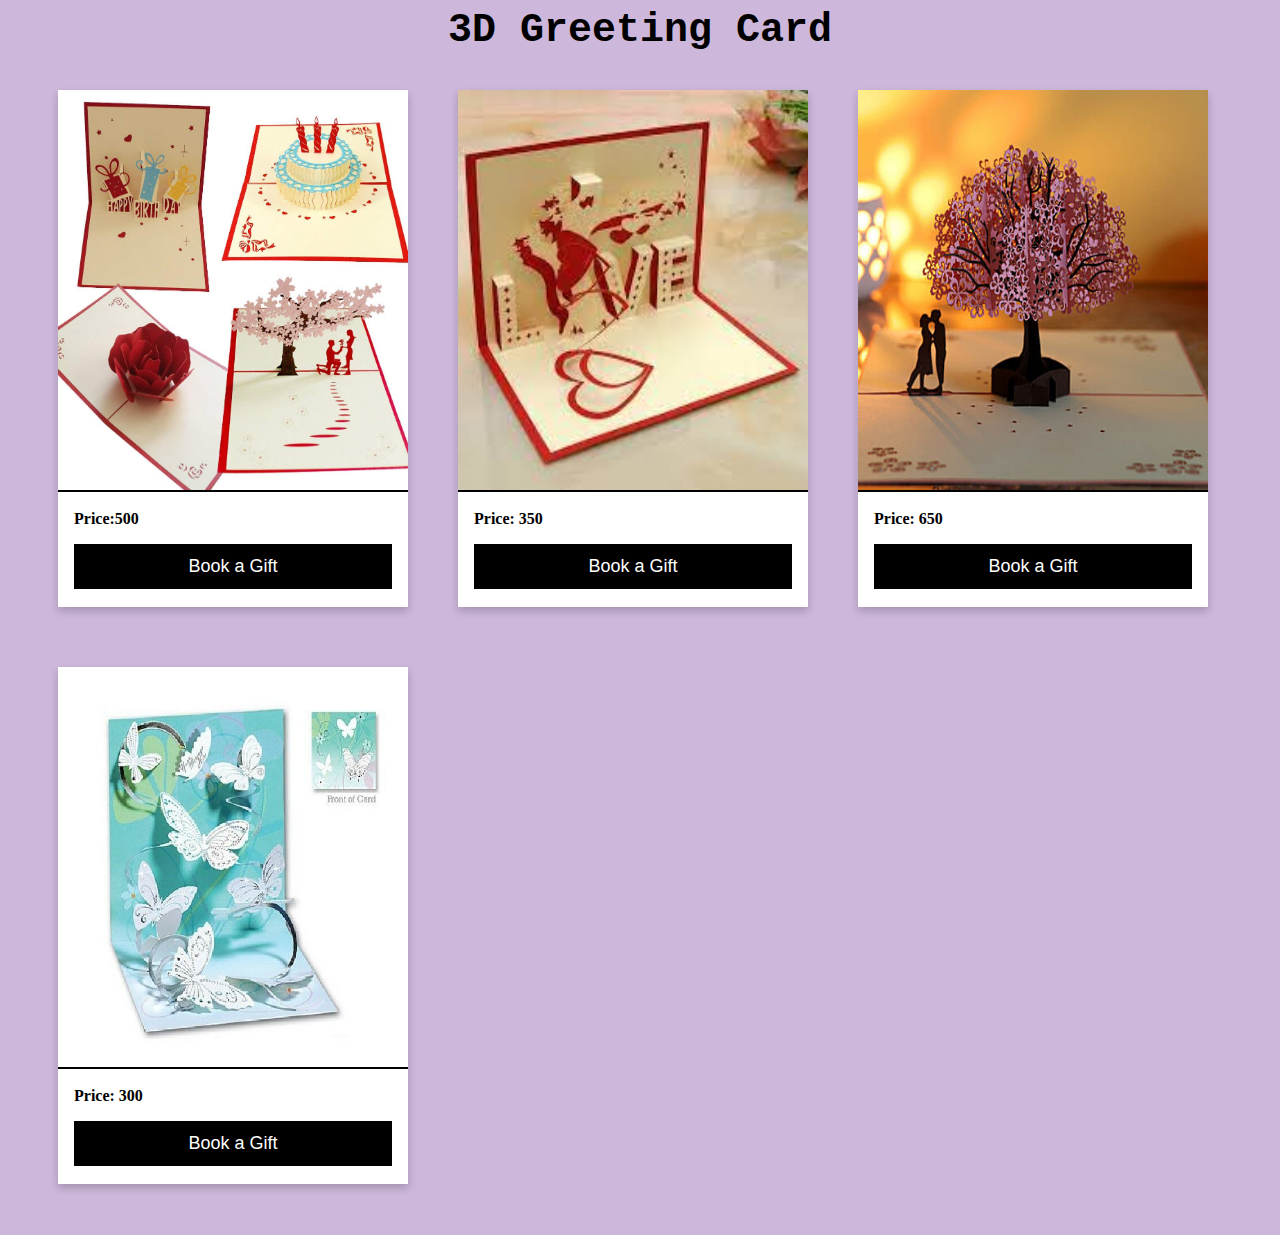
<file: 3d greeting.html>
<html>
<head>
<link href="assets/img/logo.png" rel="icon">
  <link href="assets/img/logo.png" rel="apple-touch-icon">
  <link href="assets/css/gift-item.css" rel="stylesheet">
</head>
<body>
<h1>3D Greeting Card</h1>
<div class="Size">
<div class="card">
  <img src="assets/img/3d pop-up Greeting/1.jpg" alt="Avatar" style="width:100%">
  <div class="container">
  <p class="price">Price:500</p>
  <p><button >Book a Gift</button></p>
  </div>
</div>
</div>
<div class="Size">
<div class="card">
  <img src="assets/img/3d pop-up Greeting/2.jpg" alt="Avatar" style="width:100%">
  <div class="container">
  <p class="price">Price: 350</p>
  <p><button >Book a Gift</button></p>
  </div>
</div>
</div>
<div class="Size">
<div class="card">
  <img src="assets/img/3d pop-up Greeting/3.jpg" alt="Avatar" style="width:100%">
  <div class="container">
  <p class="price">Price: 650</p>
  <p><button >Book a Gift</button></p>
  </div>
</div>
</div>
<div class="Size">
<div class="card">
  <img src="assets/img/3d pop-up Greeting/4.jpg" alt="Avatar" style="width:100%">
  <div class="container">
  <p class="price">Price: 300</p>
  <p><button >Book a Gift</button></p>
  </div>
</div>
</div>
</body>
</html>
</file>
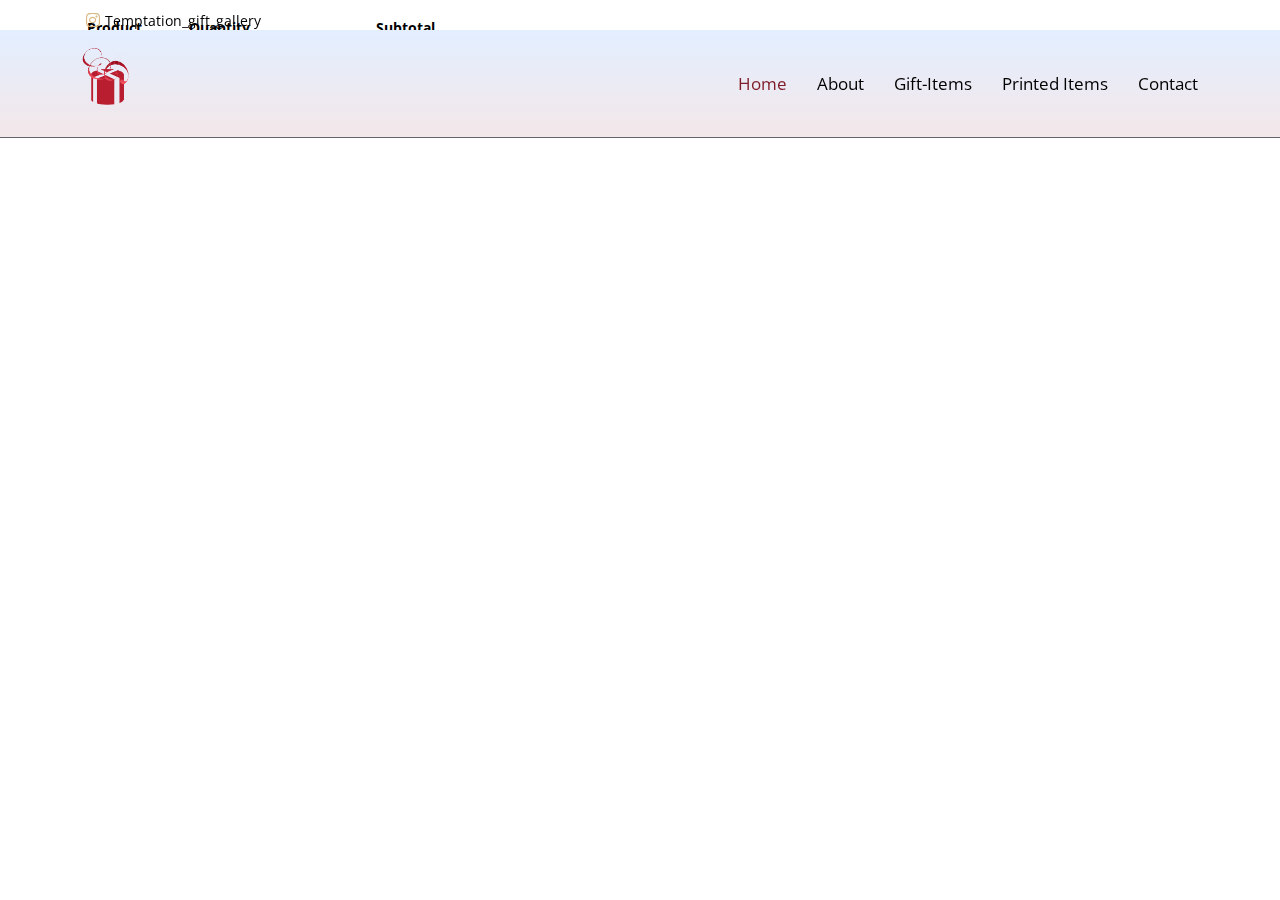
<file: cart.html>
<!DOCTYPE html>
<html lang="en">

<head>
  <meta charset="utf-8">
  <meta content="width=device-width, initial-scale=1.0" name="viewport">

  <title>Temptation Gift Gallery</title>
  <meta content="" name="description">
  <meta content="" name="keywords">

  <!-- Favicons -->
  <link href="assets/img/logo 2.png" rel="icon">
  <link href="assets/img/logo 2.png" rel="apple-touch-icon">

  <!-- Google Fonts -->
  <link href="https://fonts.googleapis.com/css?family=Open+Sans:300,300i,400,400i,600,600i,700,700i|Playfair+Display:ital,wght@0,400;0,500;0,600;0,700;1,400;1,500;1,600;1,700|Poppins:300,300i,400,400i,500,500i,600,600i,700,700i" rel="stylesheet">

  <!-- Vendor CSS Files -->
  <link href="assets/vendor/animate.css/animate.min.css" rel="stylesheet">
  <link href="assets/vendor/aos/aos.css" rel="stylesheet">
  <link href="assets/vendor/bootstrap/css/bootstrap.min.css" rel="stylesheet">
  <link href="assets/vendor/bootstrap-icons/bootstrap-icons.css" rel="stylesheet">
  <link href="assets/vendor/boxicons/css/boxicons.min.css" rel="stylesheet">
  <link href="assets/vendor/glightbox/css/glightbox.min.css" rel="stylesheet">
  <link href="assets/vendor/swiper/swiper-bundle.min.css" rel="stylesheet">

  <!-- Template Main CSS File -->
  <link href="assets/css/style.css" rel="stylesheet">
</head>

<body>

  <!-- ======= Top Bar ======= -->
  <div id="topbar" class="d-flex align-items-center fixed-top">
    <div class="container d-flex justify-content-center justify-content-md-between">

      <div class="contact-info d-flex align-items-center">
        <i class="bi bi-instagram d-flex align-items-center"><span style="color:black;">Temptation_gift_gallery</span></i>
      </div>
    </div>
  </div>

  <!-- ======= Header ======= -->
  <header id="header" class="fixed-top d-flex align-items-cente">
    <div class="container-fluid container-xl d-flex align-items-center justify-content-lg-between">
       <a href="index.html" class="logo me-auto me-lg-0"><img src="assets/img/logo.png" alt="" class="img-fluid"></a>
      <nav id="navbar" class="navbar order-last order-lg-0">
        <ul>
          <li><a class="nav-link scrollto active" href="#hero">Home</a></li>
          <li><a class="nav-link scrollto" href="#about">About</a></li>
          <li><a class="nav-link scrollto" href="#menu">Gift-Items</a></li>
          <li><a class="nav-link scrollto" href="#specials">Printed Items</a></li>
          <li><a class="nav-link scrollto" href="#contact">Contact</a></li>
        
      </div>
  </header>


<main id="main">
<div class="small container">
	<table>
		<tr>
		<th>Product</th>
		<th>Quantity</th>
		<th>Subtotal</th>
		</tr>
		<tr>
		<th>Product Name</th>
		<th><input type="number" value="1"></th>
		<th>100</th>
		</tr>

	</table>
</div>
</main>
</body>
</html>
</file>
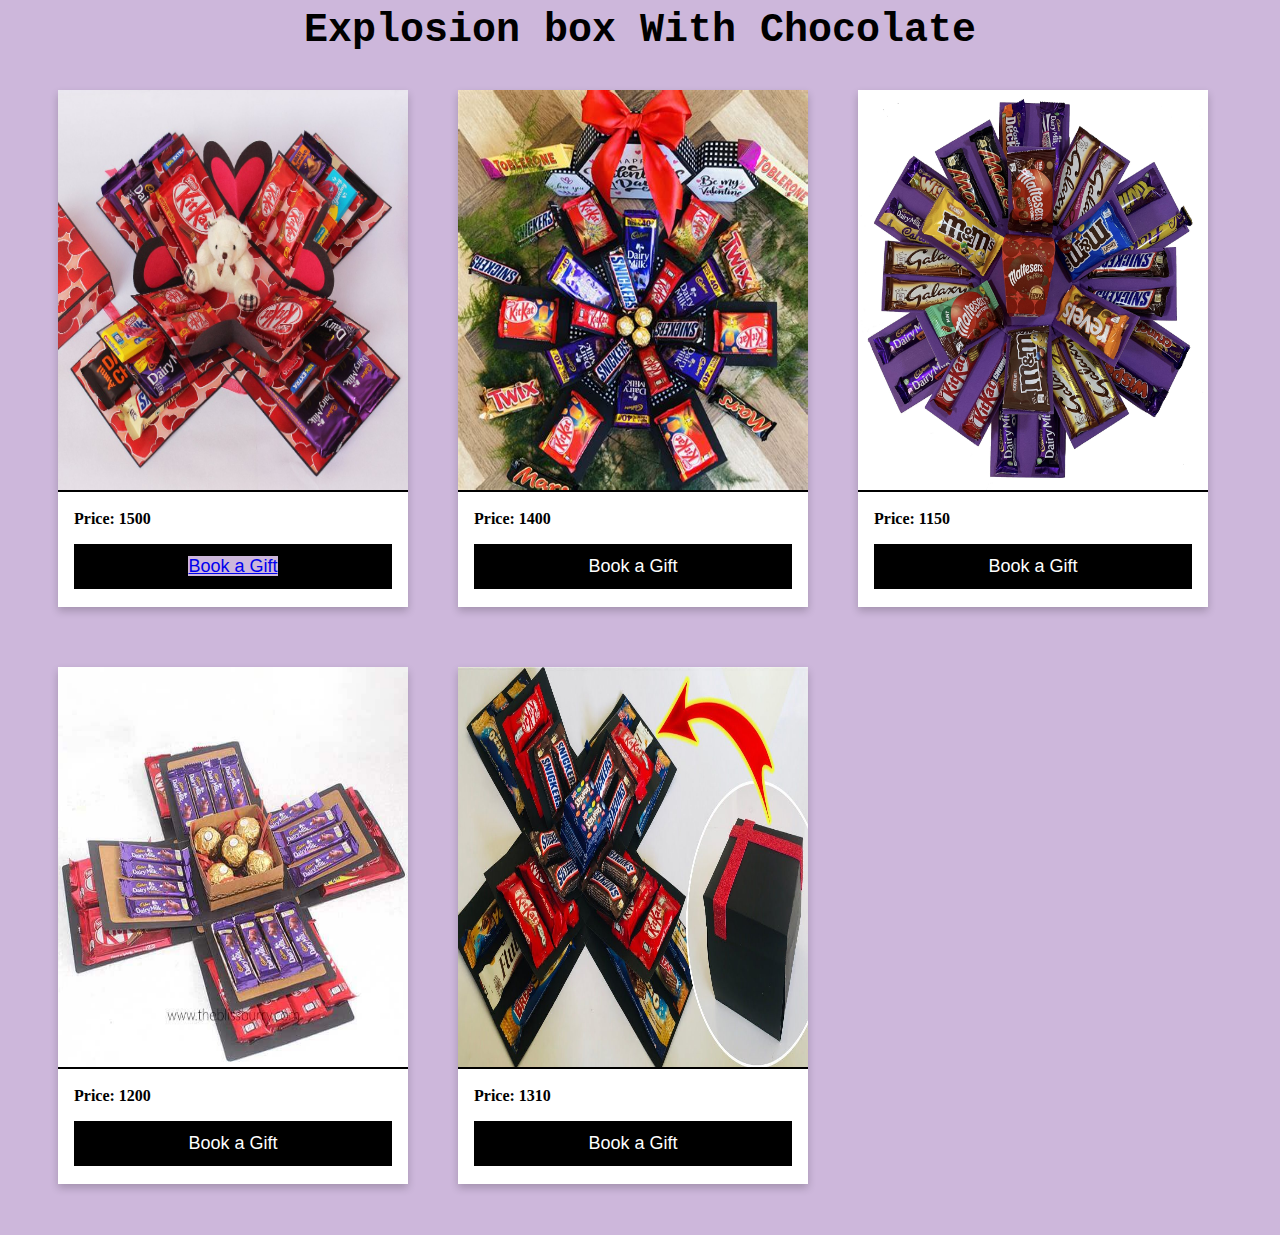
<file: Chocolate Explosion.html>
<html>
<head>
<link href="assets/img/logo.png" rel="icon">
  <link href="assets/img/logo.png" rel="apple-touch-icon">
  <link href="assets/css/gift-item.css" rel="stylesheet">
</head>
<body>
<h1>Explosion box With Chocolate</h1>
<div class="Size">
<div class="card">
  <img src="assets/img/Chocolate-explosion/1.jpg" alt="Avatar" style="width:100%">
  <div class="container">
  <p class="price">Price: 1500</p>
  <p><button ><a href="payment-portal.html">Book a Gift</button></p>
  </div>
</div>
</div>
<div class="Size">
<div class="card">
  <img src="assets/img/Chocolate-explosion/2.jpg" alt="Avatar" style="width:100%">
  <div class="container">
  <p class="price">Price: 1400</p>
  <p><button >Book a Gift</button></p>
  </div>
</div>
</div>
<div class="Size">
<div class="card">
  <img src="assets/img/Chocolate-explosion/4.jpg" alt="Avatar" style="width:100%">
  <div class="container">
  <p class="price">Price: 1150</p>
  <p><button >Book a Gift</button></p>
  </div>
</div>
</div>
<div class="Size">
<div class="card">
  <img src="assets/img/Chocolate-explosion/5.jpg" alt="Avatar" style="width:100%">
  <div class="container">
  <p class="price">Price: 1200</p>
  <p><button >Book a Gift</button></p>
  </div>
</div>
</div>
<div class="Size">
<div class="card">
  <img src="assets/img/Chocolate-explosion/6.jpg" alt="Avatar" style="width:100%">
  <div class="container">
  <p class="price">Price: 1310</p>
  <p><button >Book a Gift</button></p>
  </div>
</div>
</div>
</body>
</file>
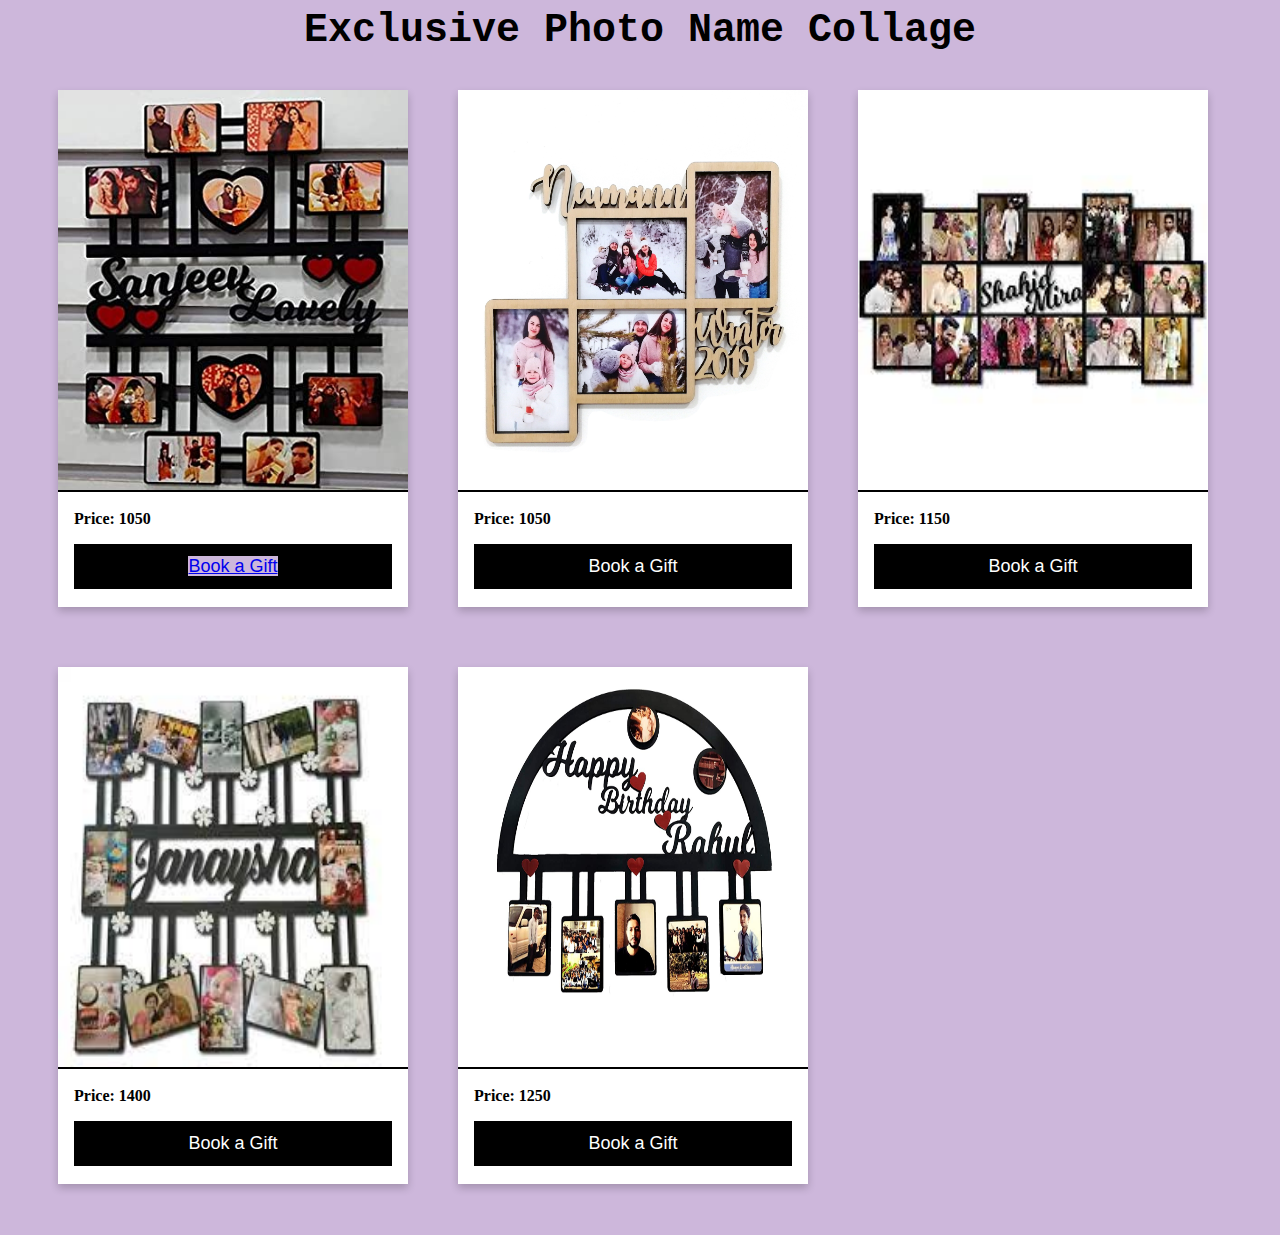
<file: Exclusive Photo.html>
<html>
<head>
<link href="assets/img/logo.png" rel="icon">
  <link href="assets/img/logo.png" rel="apple-touch-icon">
  <link href="assets/css/gift-item.css" rel="stylesheet">
</head>
<body>
<h1>Exclusive Photo Name Collage</h1>
<div class="Size">
<div class="card">
  <img src="assets/img/Exclusive name/1.jpg" alt="Avatar" style="width:100%">
  <div class="container">
  <p class="price">Price: 1050</p>
  <p><button><a href="payment-portal.html">Book a Gift</button></p>
  </div>
</div>
</div>
<div class="Size">
<div class="card">
  <img src="assets/img/Exclusive name/2.jpg" alt="Avatar" style="width:100%">
  <div class="container">
  <p class="price">Price: 1050</p>
  <p><button >Book a Gift</button></p>
  </div>
</div>
</div>
<div class="Size">
<div class="card">
  <img src="assets/img/Exclusive name/3.jpg" alt="Avatar" style="width:100%">
  <div class="container">
  <p class="price">Price: 1150</p>
  <p><button >Book a Gift</button></p>
  </div>
</div>
</div>
<div class="Size">
<div class="card">
  <img src="assets/img/Exclusive name/4.jpg" alt="Avatar" style="width:100%">
  <div class="container">
  <p class="price">Price: 1400</p>
  <p><button >Book a Gift</button></p>
  </div>
</div>
</div>
<div class="Size">
<div class="card">
  <img src="assets/img/Exclusive name/5.jpg" alt="Avatar" style="width:100%">
  <div class="container">
  <p class="price">Price: 1250</p>
  <p><button >Book a Gift</button></p>
  </div>
</div>
</div>
</body>
</html>
</file>
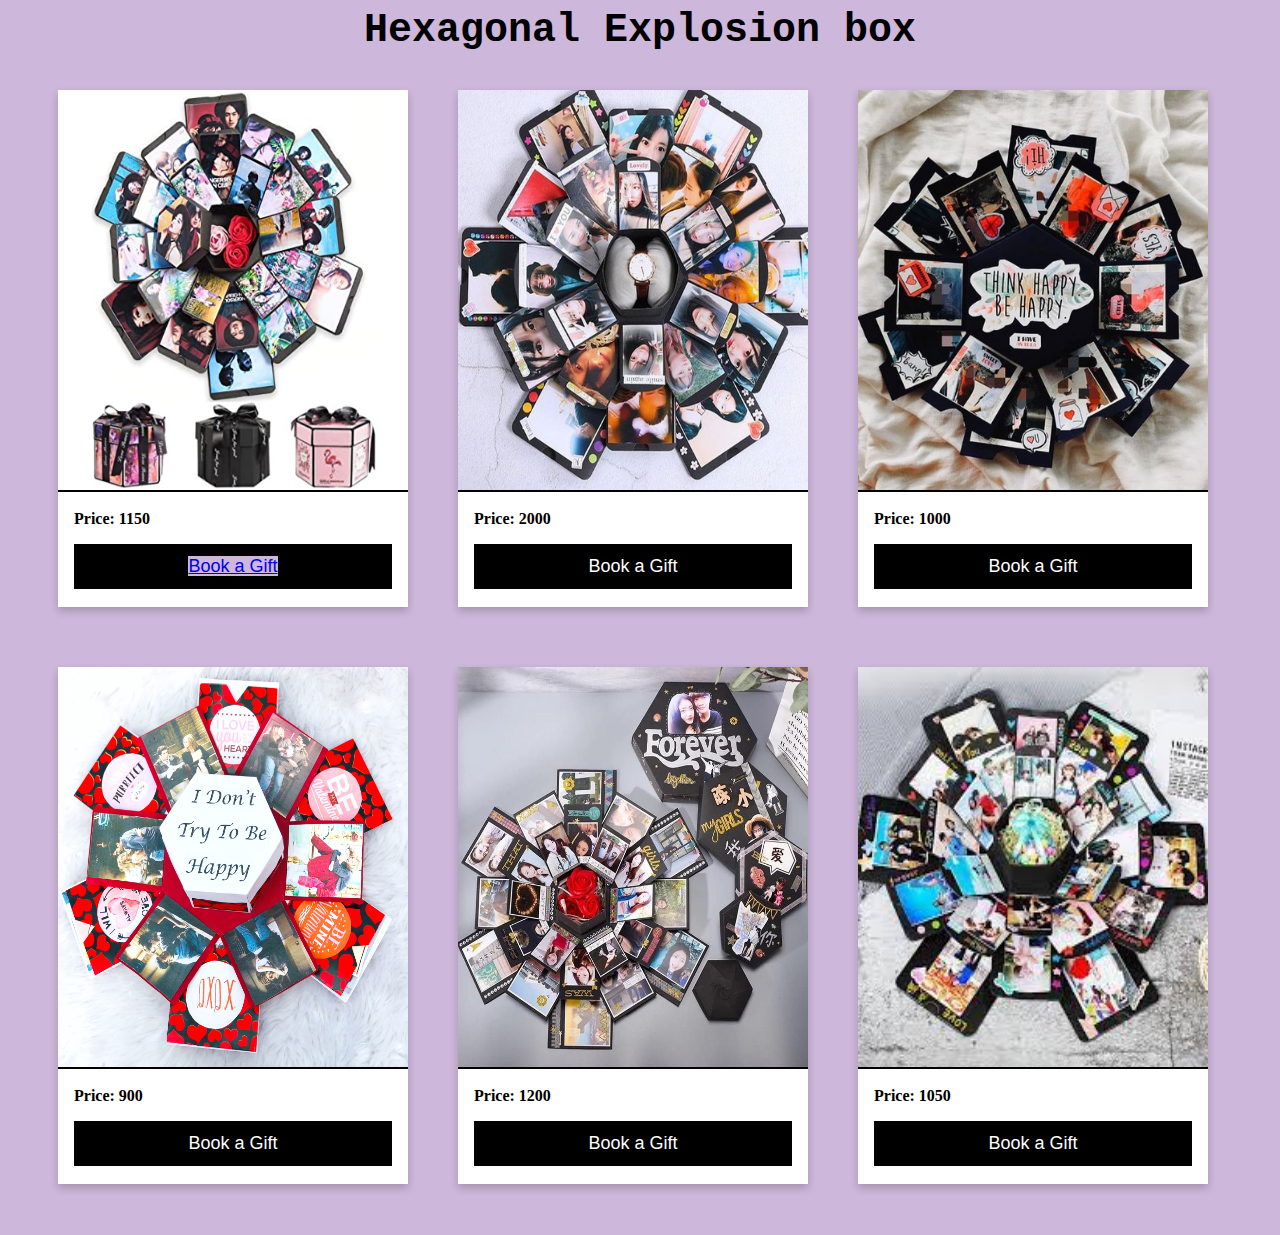
<file: hexagonal.html>
<html>
<head>
<link href="assets/img/logo.png" rel="icon">
  <link href="assets/img/logo.png" rel="apple-touch-icon">
  <link href="assets/css/gift-item.css" rel="stylesheet">
</head>
<body>
<h1>Hexagonal Explosion box</h1>
<div class="Size">
<div class="card">
  <img src="assets/img/Hexagonal/1.jpg" alt="Avatar" style="width:100%">
  <div class="container">
  <p class="price">Price: 1150</p>
  <p><button ><a href="payment-portal.html">Book a Gift</button></p>
  </div>
</div>
</div>
<div class="Size">
<div class="card">
  <img src="assets/img/Hexagonal/8.jpg" alt="Avatar" style="width:100%">
  <div class="container">
  <p class="price">Price: 2000</p>
  <p><button >Book a Gift</button></p>
  </div>
</div>
</div>
<div class="Size">
<div class="card">
  <img src="assets/img/Hexagonal/4.jpg" alt="Avatar" style="width:100%">
  <div class="container">
  <p class="price">Price: 1000</p>
  <p><button >Book a Gift</button></p>
  </div>
</div>
</div>
<div class="Size">
<div class="card">
  <img src="assets/img/Hexagonal/5.jpg" alt="Avatar" style="width:100%">
  <div class="container">
  <p class="price">Price: 900</p>
  <p><button >Book a Gift</button></p>
  </div>
</div>
</div>
<div class="Size">
<div class="card">
  <img src="assets/img/Hexagonal/6.jpg" alt="Avatar" style="width:100%">
  <div class="container">
  <p class="price">Price: 1200</p>
  <p><button >Book a Gift</button></p>
  </div>
</div>
</div>
<div class="Size">
<div class="card">
  <img src="assets/img/Hexagonal/7.jpg" alt="Avatar" style="width:100%">
  <div class="container">
  <p class="price">Price: 1050</p>
  <p><button >Book a Gift</button></p>
  </div>
</div>
</div>
</div>
</body>
</html>
</file>
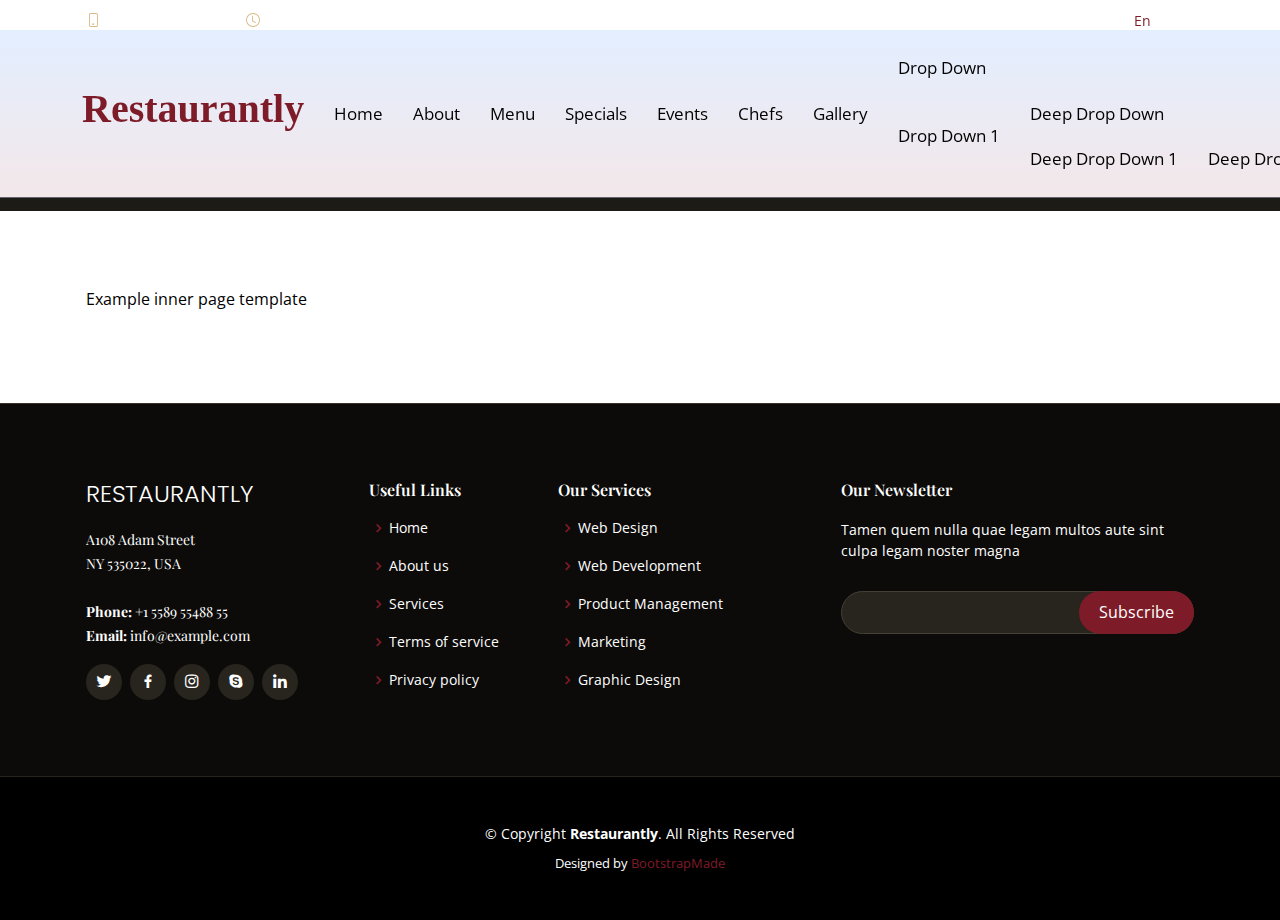
<file: inner-page.html>
<!DOCTYPE html>
<html lang="en">

<head>
  <meta charset="utf-8">
  <meta content="width=device-width, initial-scale=1.0" name="viewport">

  <title>Restaurantly Bootstrap Template - Inner Page</title>
  <meta content="" name="description">
  <meta content="" name="keywords">

  <!-- Favicons -->
  <link href="assets/img/favicon.png" rel="icon">
  <link href="assets/img/apple-touch-icon.png" rel="apple-touch-icon">

  <!-- Google Fonts -->
  <link href="https://fonts.googleapis.com/css?family=Open+Sans:300,300i,400,400i,600,600i,700,700i|Playfair+Display:ital,wght@0,400;0,500;0,600;0,700;1,400;1,500;1,600;1,700|Poppins:300,300i,400,400i,500,500i,600,600i,700,700i" rel="stylesheet">

  <!-- Vendor CSS Files -->
  <link href="assets/vendor/animate.css/animate.min.css" rel="stylesheet">
  <link href="assets/vendor/aos/aos.css" rel="stylesheet">
  <link href="assets/vendor/bootstrap/css/bootstrap.min.css" rel="stylesheet">
  <link href="assets/vendor/bootstrap-icons/bootstrap-icons.css" rel="stylesheet">
  <link href="assets/vendor/boxicons/css/boxicons.min.css" rel="stylesheet">
  <link href="assets/vendor/glightbox/css/glightbox.min.css" rel="stylesheet">
  <link href="assets/vendor/swiper/swiper-bundle.min.css" rel="stylesheet">

  <!-- Template Main CSS File -->
  <link href="assets/css/style.css" rel="stylesheet">

  <!-- =======================================================
  * Template Name: Restaurantly - v3.3.0
  * Template URL: https://bootstrapmade.com/restaurantly-restaurant-template/
  * Author: BootstrapMade.com
  * License: https://bootstrapmade.com/license/
  ======================================================== -->
</head>

<body>

  <!-- ======= Top Bar ======= -->
  <div id="topbar" class="d-flex align-items-center fixed-top">
    <div class="container d-flex justify-content-center justify-content-md-between">

      <div class="contact-info d-flex align-items-center">
        <i class="bi bi-phone d-flex align-items-center"><span>+1 5589 55488 55</span></i>
        <i class="bi bi-clock d-flex align-items-center ms-4"><span> Mon-Sat: 11AM - 23PM</span></i>
      </div>

      <div class="languages d-none d-md-flex align-items-center">
        <ul>
          <li>En</li>
          <li><a href="#">De</a></li>
        </ul>
      </div>
    </div>
  </div>

  <!-- ======= Header ======= -->
  <header id="header" class="fixed-top d-flex align-items-cente">
    <div class="container-fluid container-xl d-flex align-items-center justify-content-lg-between">

      <h1 class="logo me-auto me-lg-0"><a href="index.html">Restaurantly</a></h1>
      <!-- Uncomment below if you prefer to use an image logo -->
      <!-- <a href="index.html" class="logo me-auto me-lg-0"><img src="assets/img/logo.png" alt="" class="img-fluid"></a>-->

      <nav id="navbar" class="navbar order-last order-lg-0">
        <ul>
          <li><a class="nav-link scrollto " href="#hero">Home</a></li>
          <li><a class="nav-link scrollto" href="#about">About</a></li>
          <li><a class="nav-link scrollto" href="#menu">Menu</a></li>
          <li><a class="nav-link scrollto" href="#specials">Specials</a></li>
          <li><a class="nav-link scrollto" href="#events">Events</a></li>
          <li><a class="nav-link scrollto" href="#chefs">Chefs</a></li>
          <li><a class="nav-link scrollto" href="#gallery">Gallery</a></li>
          <li class="dropdown"><a href="#"><span>Drop Down</span> <i class="bi bi-chevron-down"></i></a>
            <ul>
              <li><a href="#">Drop Down 1</a></li>
              <li class="dropdown"><a href="#"><span>Deep Drop Down</span> <i class="bi bi-chevron-right"></i></a>
                <ul>
                  <li><a href="#">Deep Drop Down 1</a></li>
                  <li><a href="#">Deep Drop Down 2</a></li>
                  <li><a href="#">Deep Drop Down 3</a></li>
                  <li><a href="#">Deep Drop Down 4</a></li>
                  <li><a href="#">Deep Drop Down 5</a></li>
                </ul>
              </li>
              <li><a href="#">Drop Down 2</a></li>
              <li><a href="#">Drop Down 3</a></li>
              <li><a href="#">Drop Down 4</a></li>
            </ul>
          </li>
          <li><a class="nav-link scrollto" href="#contact">Contact</a></li>
        </ul>
        <i class="bi bi-list mobile-nav-toggle"></i>
      </nav><!-- .navbar -->
      <a href="#book-a-table" class="book-a-table-btn scrollto d-none d-lg-flex">Book a table</a>

    </div>
  </header><!-- End Header -->

  <main id="main">
    <section class="breadcrumbs">
      <div class="container">

        <div class="d-flex justify-content-between align-items-center">
          <h2>Inner Page</h2>
          <ol>
            <li><a href="index.html">Home</a></li>
            <li>Inner Page</li>
          </ol>
        </div>

      </div>
    </section>

    <section class="inner-page">
      <div class="container">
        <p>
          Example inner page template
        </p>
      </div>
    </section>

  </main><!-- End #main -->

  <!-- ======= Footer ======= -->
  <footer id="footer">
    <div class="footer-top">
      <div class="container">
        <div class="row">

          <div class="col-lg-3 col-md-6">
            <div class="footer-info">
              <h3>Restaurantly</h3>
              <p>
                A108 Adam Street <br>
                NY 535022, USA<br><br>
                <strong>Phone:</strong> +1 5589 55488 55<br>
                <strong>Email:</strong> info@example.com<br>
              </p>
              <div class="social-links mt-3">
                <a href="#" class="twitter"><i class="bx bxl-twitter"></i></a>
                <a href="#" class="facebook"><i class="bx bxl-facebook"></i></a>
                <a href="#" class="instagram"><i class="bx bxl-instagram"></i></a>
                <a href="#" class="google-plus"><i class="bx bxl-skype"></i></a>
                <a href="#" class="linkedin"><i class="bx bxl-linkedin"></i></a>
              </div>
            </div>
          </div>

          <div class="col-lg-2 col-md-6 footer-links">
            <h4>Useful Links</h4>
            <ul>
              <li><i class="bx bx-chevron-right"></i> <a href="#">Home</a></li>
              <li><i class="bx bx-chevron-right"></i> <a href="#">About us</a></li>
              <li><i class="bx bx-chevron-right"></i> <a href="#">Services</a></li>
              <li><i class="bx bx-chevron-right"></i> <a href="#">Terms of service</a></li>
              <li><i class="bx bx-chevron-right"></i> <a href="#">Privacy policy</a></li>
            </ul>
          </div>

          <div class="col-lg-3 col-md-6 footer-links">
            <h4>Our Services</h4>
            <ul>
              <li><i class="bx bx-chevron-right"></i> <a href="#">Web Design</a></li>
              <li><i class="bx bx-chevron-right"></i> <a href="#">Web Development</a></li>
              <li><i class="bx bx-chevron-right"></i> <a href="#">Product Management</a></li>
              <li><i class="bx bx-chevron-right"></i> <a href="#">Marketing</a></li>
              <li><i class="bx bx-chevron-right"></i> <a href="#">Graphic Design</a></li>
            </ul>
          </div>

          <div class="col-lg-4 col-md-6 footer-newsletter">
            <h4>Our Newsletter</h4>
            <p>Tamen quem nulla quae legam multos aute sint culpa legam noster magna</p>
            <form action="" method="post">
              <input type="email" name="email"><input type="submit" value="Subscribe">
            </form>

          </div>

        </div>
      </div>
    </div>

    <div class="container">
      <div class="copyright">
        &copy; Copyright <strong><span>Restaurantly</span></strong>. All Rights Reserved
      </div>
      <div class="credits">
        <!-- All the links in the footer should remain intact. -->
        <!-- You can delete the links only if you purchased the pro version. -->
        <!-- Licensing information: https://bootstrapmade.com/license/ -->
        <!-- Purchase the pro version with working PHP/AJAX contact form: https://bootstrapmade.com/restaurantly-restaurant-template/ -->
        Designed by <a href="https://bootstrapmade.com/">BootstrapMade</a>
      </div>
    </div>
  </footer><!-- End Footer -->

  <div id="preloader"></div>
  <a href="#" class="back-to-top d-flex align-items-center justify-content-center"><i class="bi bi-arrow-up-short"></i></a>

  <!-- Vendor JS Files -->
  <script src="assets/vendor/aos/aos.js"></script>
  <script src="assets/vendor/bootstrap/js/bootstrap.bundle.min.js"></script>
  <script src="assets/vendor/glightbox/js/glightbox.min.js"></script>
  <script src="assets/vendor/isotope-layout/isotope.pkgd.min.js"></script>
  <script src="assets/vendor/php-email-form/validate.js"></script>
  <script src="assets/vendor/swiper/swiper-bundle.min.js"></script>

  <!-- Template Main JS File -->
  <script src="assets/js/main.js"></script>

</body>

</html>
</file>
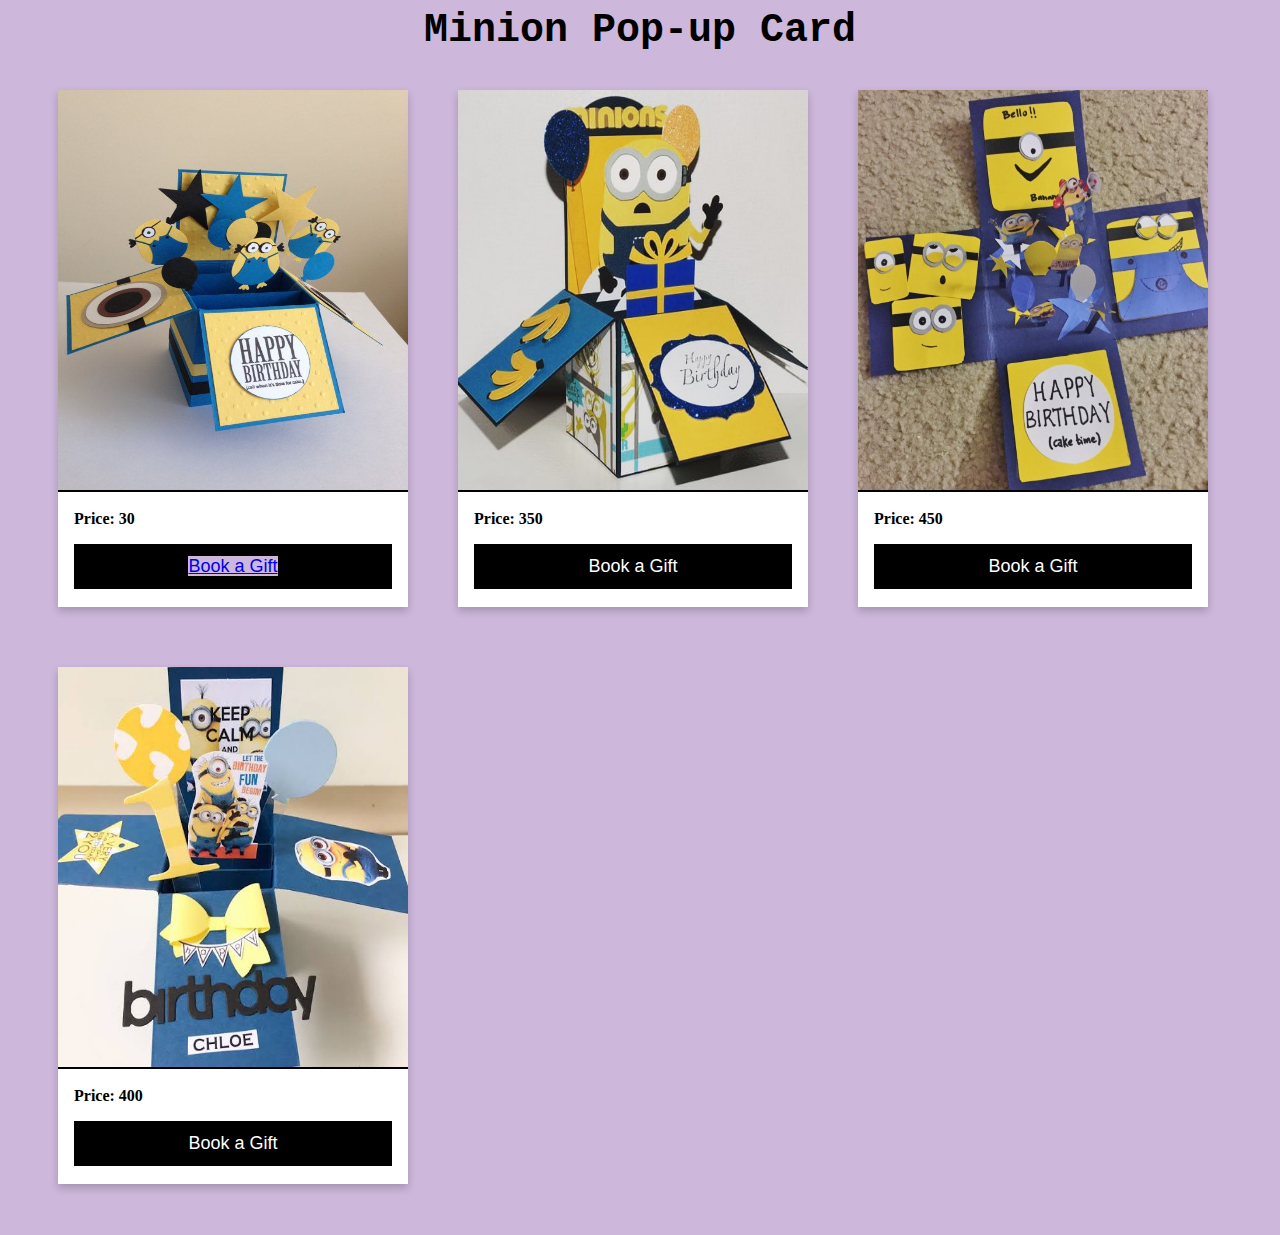
<file: Minion's Pop up.html>
<html>
<head>
<link href="assets/img/logo.png" rel="icon">
  <link href="assets/img/logo.png" rel="apple-touch-icon">
  <link href="assets/css/gift-item.css" rel="stylesheet">
</head>
<body>
<h1>Minion Pop-up Card</h1>
<div class="Size">
<div class="card">
  <img src="assets/img/minion/minion 1.jpeg" alt="Avatar" style="width:100%">
  <div class="container">
  <p class="price">Price: 30</p>
  <p><button ><a href="payment-portal.html">Book a Gift</button></p>
  </div>
</div>
</div>
<div class="Size">
<div class="card">
  <img src="assets/img/minion/minion 2.jpeg" alt="Avatar" style="width:100%">
  <div class="container">
  <p class="price">Price: 350</p>
  <p><button >Book a Gift</button></p>
  </div>
</div>
</div>
<div class="Size">
<div class="card">
  <img src="assets/img/minion/minion 3.jpeg" alt="Avatar" style="width:100%">
  <div class="container">
  <p class="price">Price: 450</p>
  <p><button >Book a Gift</button></p>
  </div>
</div>
</div>
<div class="Size">
<div class="card">
  <img src="assets/img/minion/minion 4.jpeg" alt="Avatar" style="width:100%">
  <div class="container">
  <p class="price">Price: 400</p>
  <p><button >Book a Gift</button></p>
  </div>
</div>
</div>
</body>
</html>
</file>
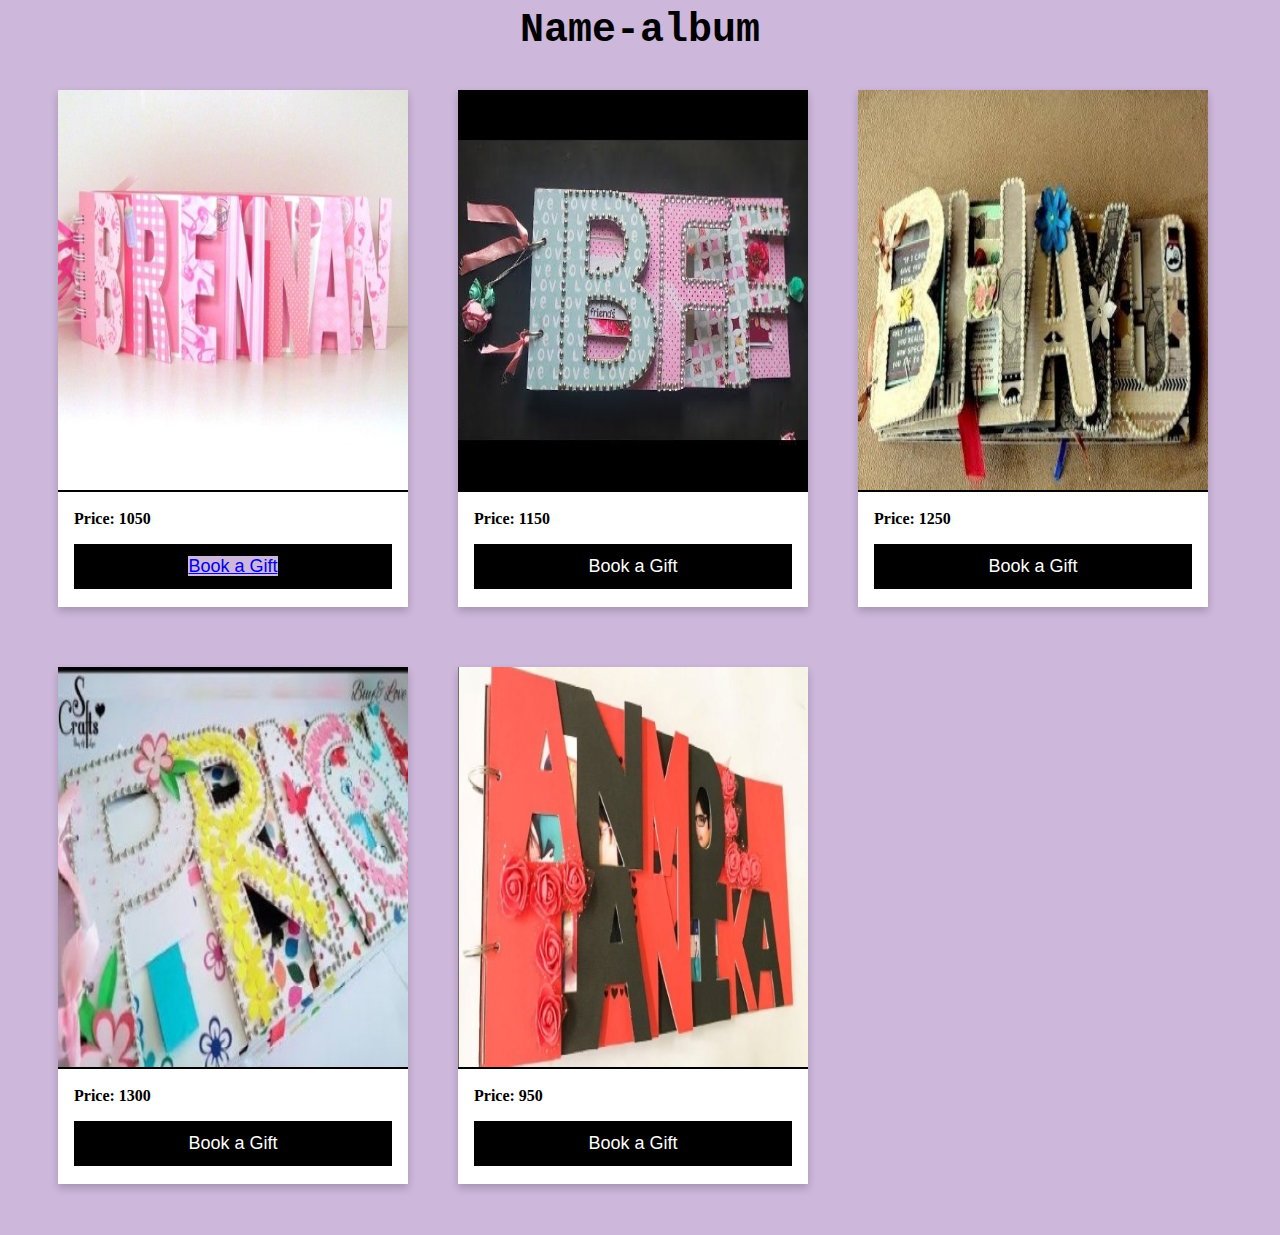
<file: Name-Album.html>
<html>
<head>
<link href="assets/img/logo.png" rel="icon">
  <link href="assets/img/logo.png" rel="apple-touch-icon">
  <link href="assets/css/gift-item.css" rel="stylesheet">
</head>
<body>
<h1>Name-album</h1>
<div class="Size">
<div class="card">
  <img src="assets/img/Name-album/1.jpg" alt="Avatar" style="width:100%">
  <div class="container">
  <p class="price">Price: 1050</p>
  <p><button><a href="payment-portal.html">Book a Gift</button></p>
  </div>
</div>
</div>
<div class="Size">
<div class="card">
  <img src="assets/img/Name-album/2.jpg" alt="Avatar" style="width:100%">
  <div class="container">
  <p class="price">Price: 1150</p>
  <p><button >Book a Gift</button></p>
  </div>
</div>
</div>
<div class="Size">
<div class="card">
  <img src="assets/img/Name-album/3.jpg" alt="Avatar" style="width:100%">
  <div class="container">
  <p class="price">Price: 1250</p>
  <p><button >Book a Gift</button></p>
  </div>
</div>
</div>
<div class="Size">
<div class="card">
  <img src="assets/img/Name-album/4.jpg" alt="Avatar" style="width:100%">
  <div class="container">
  <p class="price">Price: 1300</p>
  <p><button >Book a Gift</button></p>
  </div>
</div>
</div>
<div class="Size">
<div class="card">
  <img src="assets/img/Name-album/6.jpg" alt="Avatar" style="width:100%">
  <div class="container">
  <p class="price">Price: 950</p>
  <p><button >Book a Gift</button></p>
  </div>
</div>
</div>
</body>
</html>
</file>
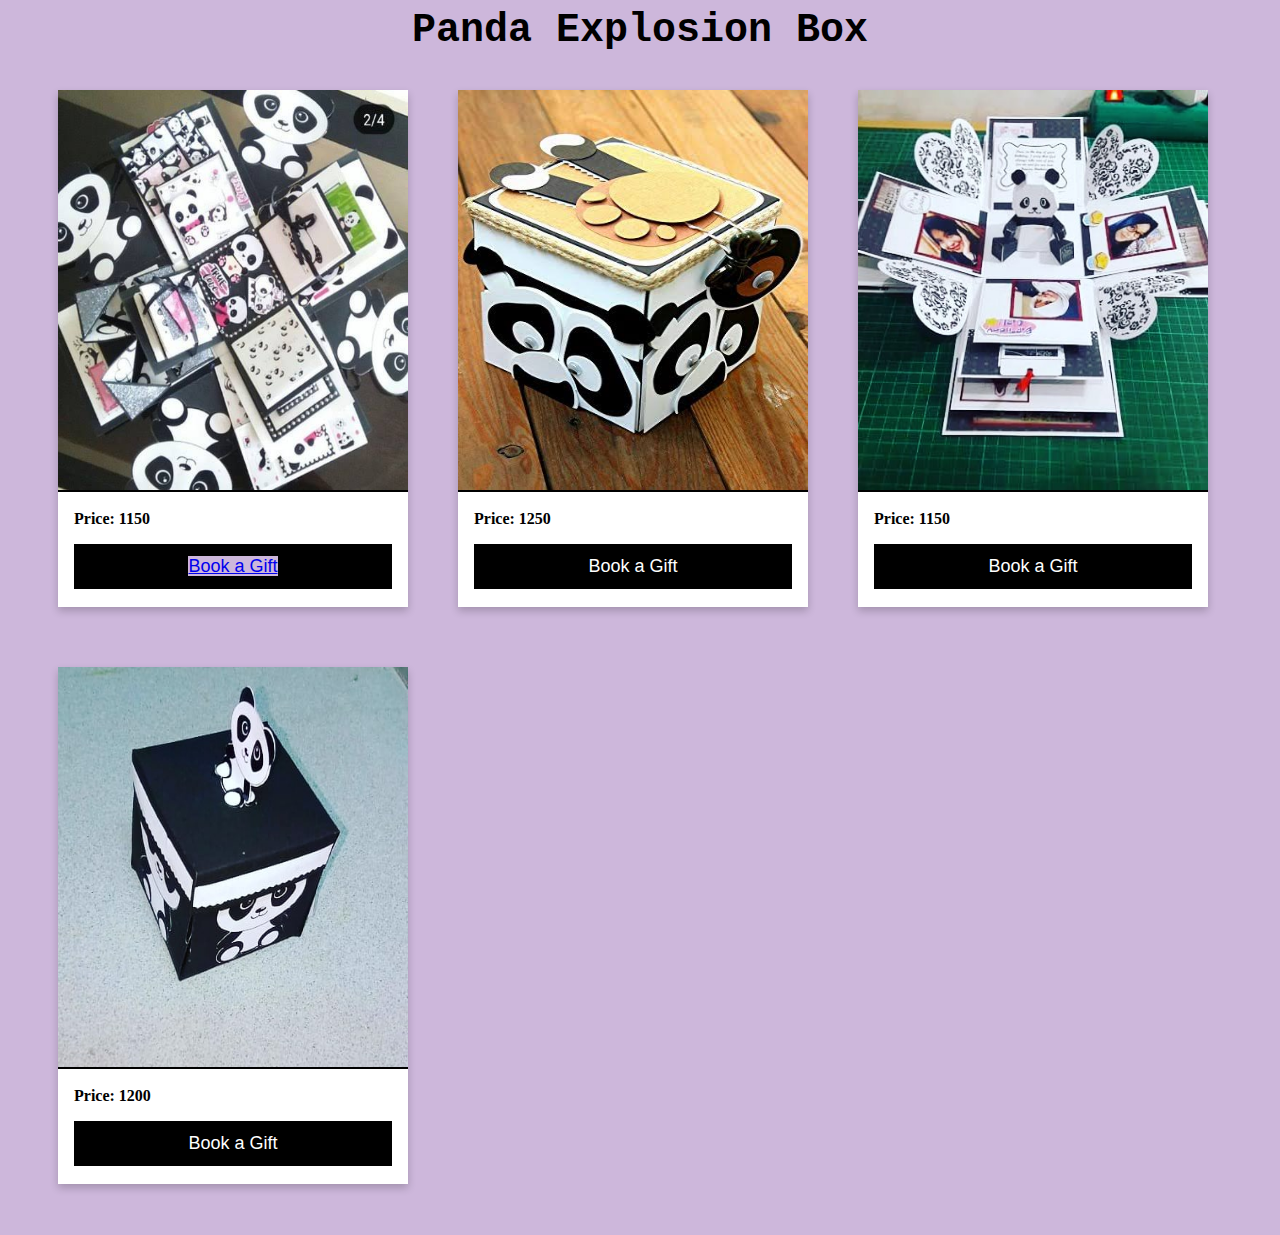
<file: Panda Explosion.html>
<html>
<head>
   <link href="assets/img/logo.png" rel="icon">
  <link href="assets/img/logo.png" rel="apple-touch-icon">

  <link href="assets/css/gift-item.css" rel="stylesheet">
</head>
<body>
<h1>Panda Explosion Box</h1>
<div class="Size">
<div class="card">
  <img src="assets/img/panda/panda 1.jpeg" alt="Avatar" style="width:100%">
  <div class="container">
  <p class="price">Price: 1150</p>
  <p><button ><a href="payment-portal.html">Book a Gift</button></p>
  </div>
</div>
</div>
<div class="Size">
<div class="card">
  <img src="assets/img/panda/panda 2.jpeg" alt="Avatar" style="width:100%">
  <div class="container">
  <p class="price">Price: 1250</p>
  <p><button >Book a Gift</button></p>
  </div>
</div>
</div>
<div class="Size">
<div class="card">
  <img src="assets/img/panda/panda 3.jpeg" alt="Avatar" style="width:100%">
  <div class="container">
  <p class="price">Price: 1150</p>
  <p><button>Book a Gift</button></p>
  </div>
</div>
</div>
<div class="Size">
<div class="card">
  <img src="assets/img/panda/panda 4.jpeg" alt="Avatar" style="width:100%">
  <div class="container">
  <p class="price">Price: 1200</p>
  <p><button >Book a Gift</button></p>
  </div>
</div>
</div>
</body>
</html>
</file>
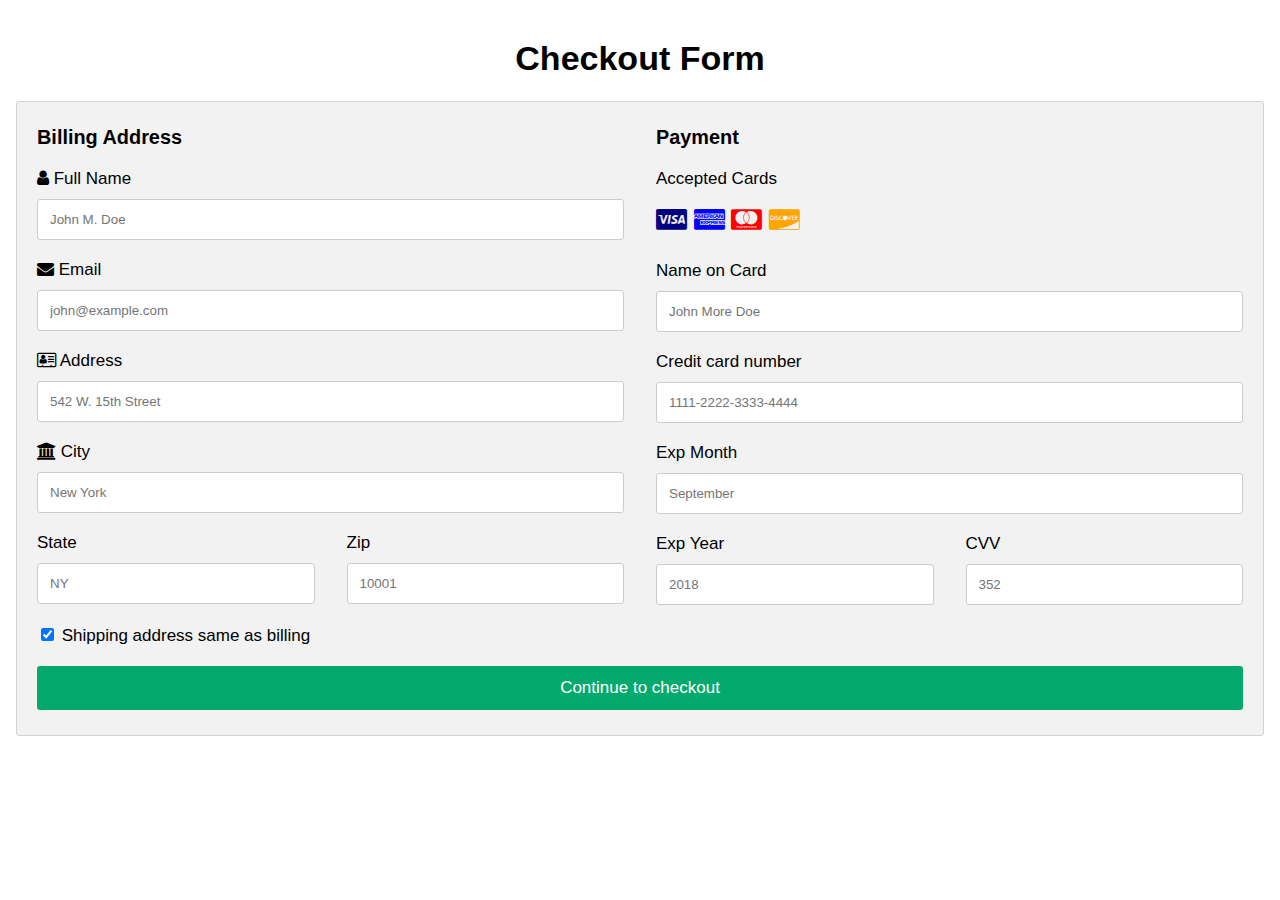
<file: payment-portal.html>
<!DOCTYPE html>
<html>
<head>
  <title>Temptation Gift Gallery</title>
  <meta content="" name="description">
  <meta content="" name="keywords">
  <link href="assets/img/logo.png" rel="icon">
  <link href="assets/img/logo.png" rel="apple-touch-icon">
<meta name="viewport" content="width=device-width, initial-scale=1">
<link rel="stylesheet" href="https://cdnjs.cloudflare.com/ajax/libs/font-awesome/4.7.0/css/font-awesome.min.css">
<style>
body {
  font-family: Arial;
  font-size: 17px;
  padding: 8px;
}

* {
  box-sizing: border-box;
}

.row {
  display: -ms-flexbox; /* IE10 */
  display: flex;
  -ms-flex-wrap: wrap; /* IE10 */
  flex-wrap: wrap;
  margin: 0 -16px;
}

.col-25 {
  -ms-flex: 25%; /* IE10 */
  flex: 25%;
}

.col-50 {
  -ms-flex: 50%; /* IE10 */
  flex: 50%;
}

.col-75 {
  -ms-flex: 75%; /* IE10 */
  flex: 75%;
}

.col-25,
.col-50,
.col-75 {
  padding: 0 16px;
}

.container {
  background-color: #f2f2f2;
  padding: 5px 20px 15px 20px;
  border: 1px solid lightgrey;
  border-radius: 3px;
}

input[type=text] {
  width: 100%;
  margin-bottom: 20px;
  padding: 12px;
  border: 1px solid #ccc;
  border-radius: 3px;
}

label {
  margin-bottom: 10px;
  display: block;
}

.icon-container {
  margin-bottom: 20px;
  padding: 7px 0;
  font-size: 24px;
}

.btn {
  background-color: #04AA6D;
  color: white;
  padding: 12px;
  margin: 10px 0;
  border: none;
  width: 100%;
  border-radius: 3px;
  cursor: pointer;
  font-size: 17px;
}

.btn:hover {
  background-color: #45a049;
}

a {
  color: #2196F3;
}

hr {
  border: 1px solid lightgrey;
}

span.price {
  float: right;
  color: grey;
}
@media (max-width: 800px) {
  .row {
    flex-direction: column-reverse;
  }
  .col-25 {
    margin-bottom: 20px;
  }
}
h1{

  text-align: center;
  font-family: sans-serif;
}
</style>
</head>
<body>

<h1>Checkout Form</h1>
<div class="row">
  <div class="col-75">
    <div class="container">
      <form action="/action_page.php">
      
        <div class="row">
          <div class="col-50">
            <h3>Billing Address</h3>
            <label for="fname"><i class="fa fa-user"></i> Full Name</label>
            <input type="text" id="fname" name="firstname" placeholder="John M. Doe">
            <label for="email"><i class="fa fa-envelope"></i> Email</label>
            <input type="text" id="email" name="email" placeholder="john@example.com">
            <label for="adr"><i class="fa fa-address-card-o"></i> Address</label>
            <input type="text" id="adr" name="address" placeholder="542 W. 15th Street">
            <label for="city"><i class="fa fa-institution"></i> City</label>
            <input type="text" id="city" name="city" placeholder="New York">

            <div class="row">
              <div class="col-50">
                <label for="state">State</label>
                <input type="text" id="state" name="state" placeholder="NY">
              </div>
              <div class="col-50">
                <label for="zip">Zip</label>
                <input type="text" id="zip" name="zip" placeholder="10001">
              </div>
            </div>
          </div>

          <div class="col-50">
            <h3>Payment</h3>
            <label for="fname">Accepted Cards</label>
            <div class="icon-container">
              <i class="fa fa-cc-visa" style="color:navy;"></i>
              <i class="fa fa-cc-amex" style="color:blue;"></i>
              <i class="fa fa-cc-mastercard" style="color:red;"></i>
              <i class="fa fa-cc-discover" style="color:orange;"></i>
            </div>
            <label for="cname">Name on Card</label>
            <input type="text" id="cname" name="cardname" placeholder="John More Doe">
            <label for="ccnum">Credit card number</label>
            <input type="text" id="ccnum" name="cardnumber" placeholder="1111-2222-3333-4444">
            <label for="expmonth">Exp Month</label>
            <input type="text" id="expmonth" name="expmonth" placeholder="September">
            <div class="row">
              <div class="col-50">
                <label for="expyear">Exp Year</label>
                <input type="text" id="expyear" name="expyear" placeholder="2018">
              </div>
              <div class="col-50">
                <label for="cvv">CVV</label>
                <input type="text" id="cvv" name="cvv" placeholder="352">
              </div>
            </div>
          </div>
          
        </div>
        <label>
          <input type="checkbox" checked="checked" name="sameadr"> Shipping address same as billing
        </label>
        <input type="submit" value="Continue to checkout" class="btn">
      </form>
    </div>
  </div>
</div>

</body>
</html>
</file>
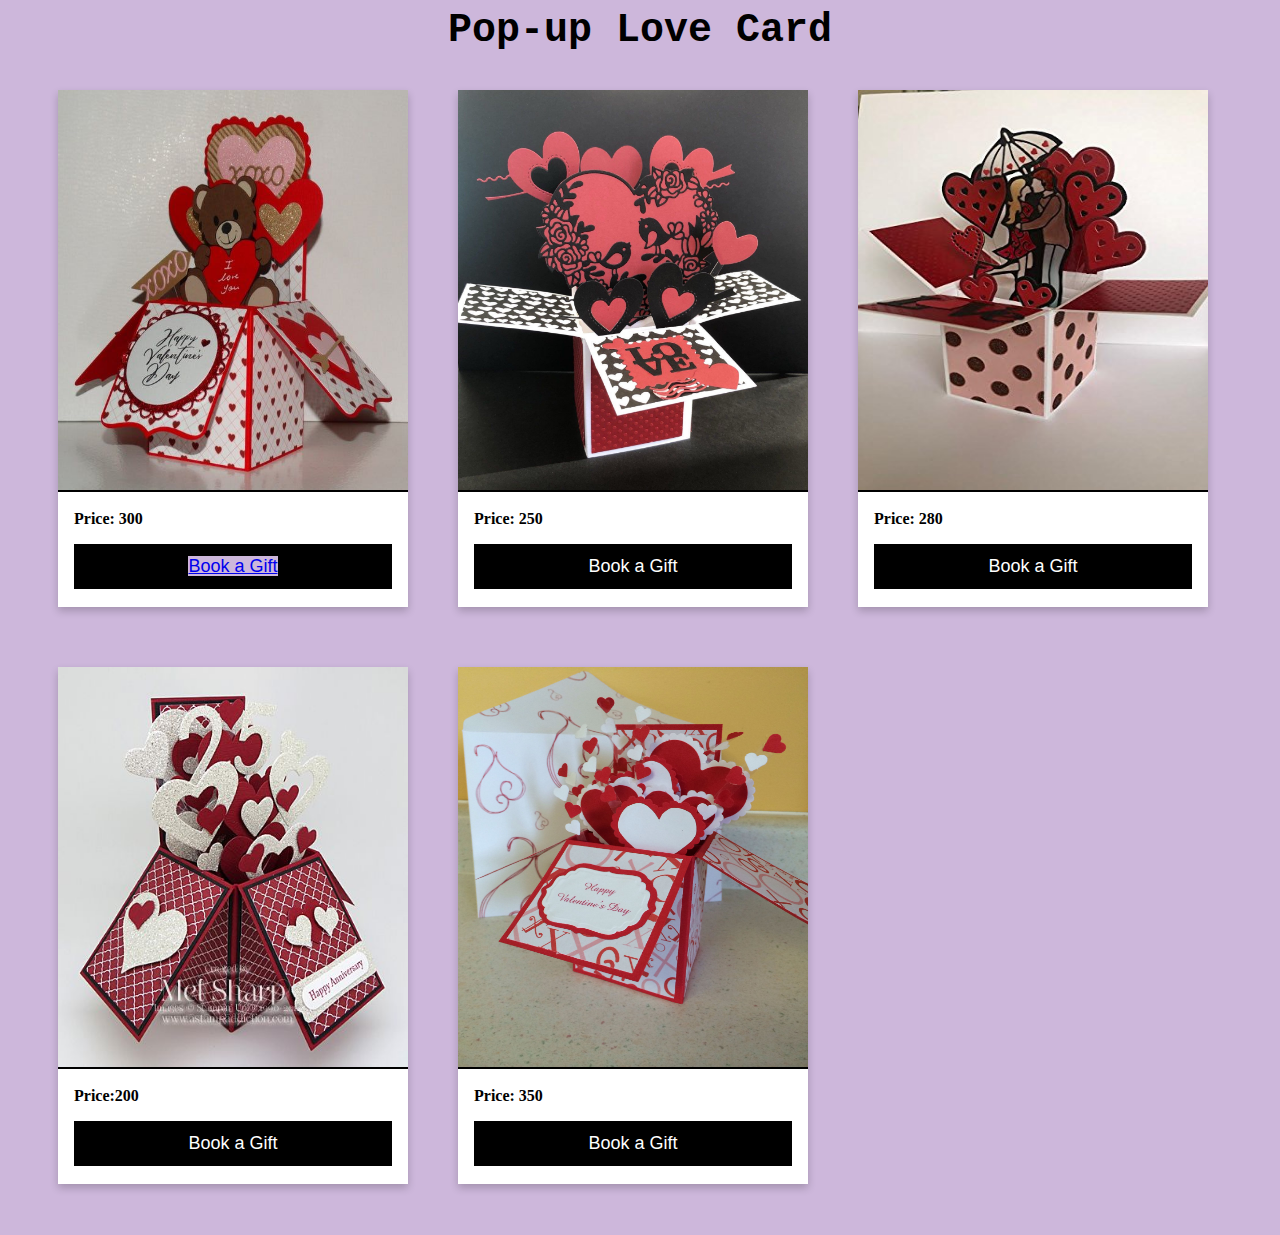
<file: Pop-up Love.html>
<html>
<head>
<title>Pop-up Love Card</title>
<link href="assets/img/logo.png" rel="icon">
  <link href="assets/img/logo.png" rel="apple-touch-icon">
  <link href="assets/css/gift-item.css" rel="stylesheet">
</head>
<body>
<h1>Pop-up Love Card</h1>
<div class="Size">
<div class="card">
  <img src="assets/img/love pop-up/pop-up (1).jpg" alt="Avatar" style="width:100%">
  <div class="container">
  <p class="price">Price: 300</p>
  <p><button ><a href="payment-portal.html">Book a Gift</button></p>
  </div>
</div>
</div>
<div class="Size">
<div class="card">
  <img src="assets/img/love pop-up/pop-up (2).jpg" alt="Avatar" style="width:100%">
  <div class="container">
  <p class="price">Price: 250</p>
  <p><button >Book a Gift</button></p>
  </div>
</div>
</div>
<div class="Size">
<div class="card">
  <img src="assets/img/love pop-up/pop-up (3).jpg" alt="Avatar" style="width:100%">
  <div class="container">
  <p class="price">Price: 280</p>
  <p><button >Book a Gift</button></p>
  </div>
</div>
</div>
<div class="Size">
<div class="card">
  <img src="assets/img/love pop-up/pop-up (4).jpg" alt="Avatar" style="width:100%">
  <div class="container">
  <p class="price">Price:200</p>
  <p><button >Book a Gift</button></p>
  </div>
</div>
</div>
<div class="Size">
<div class="card">
  <img src="assets/img/love pop-up/pop-up (5).jpg" alt="Avatar" style="width:100%">
  <div class="container">
  <p class="price">Price: 350</p>
  <p><button >Book a Gift</button></p>
  </div>
</div>
</div>
</body>
</html>
</file>
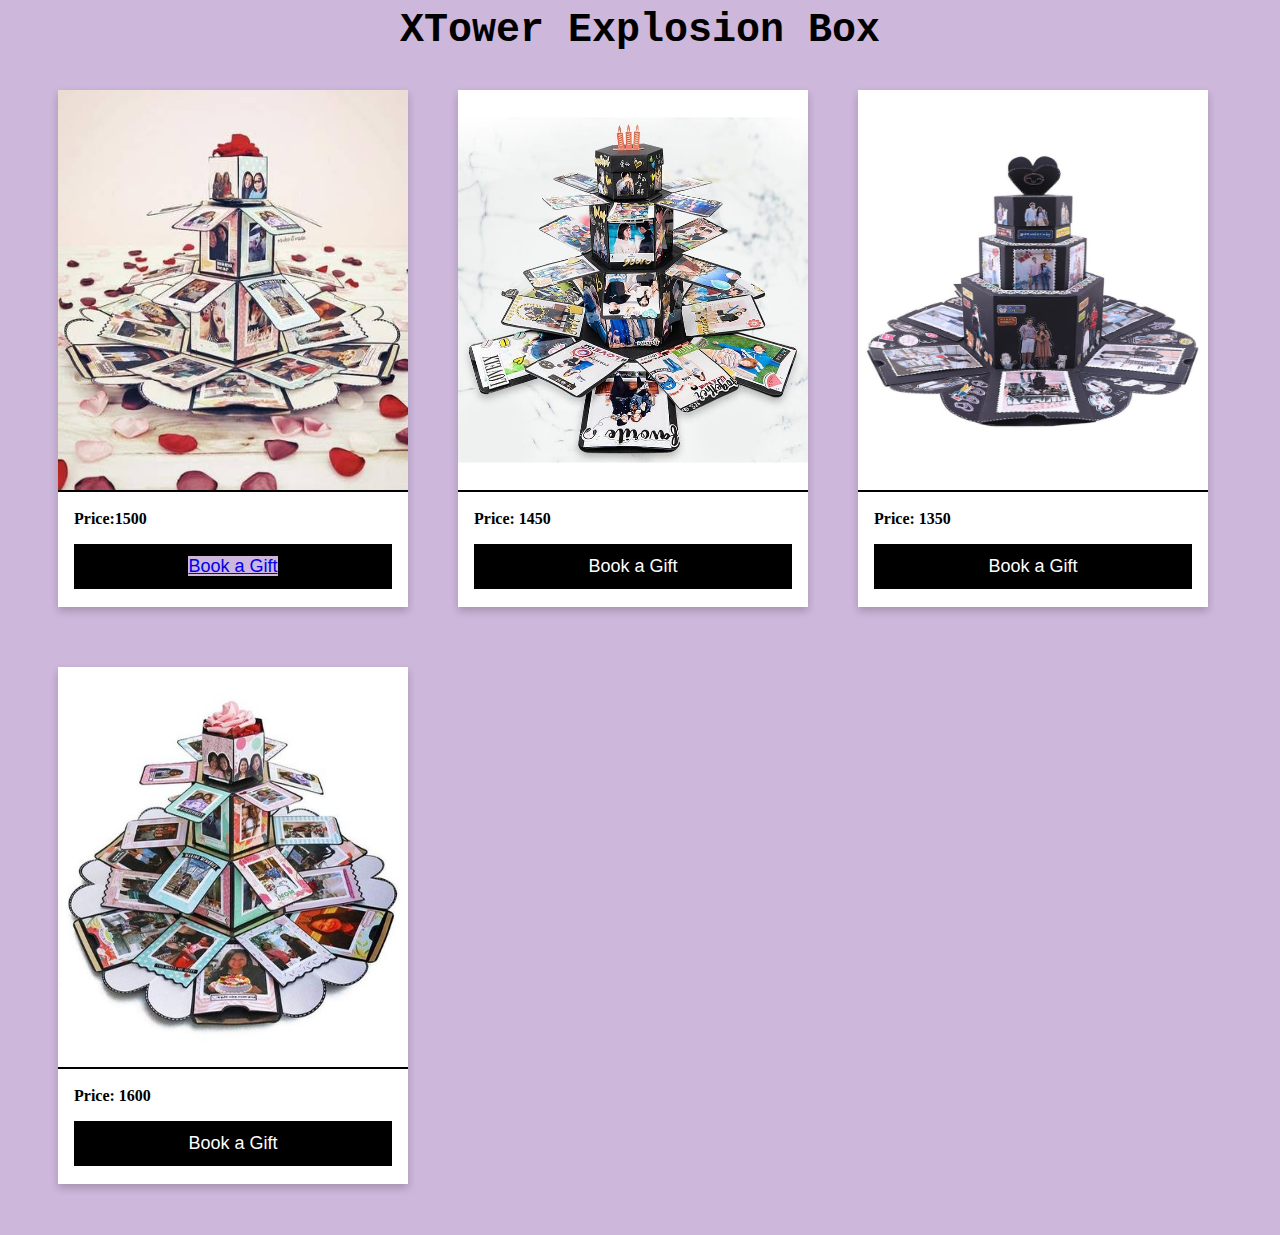
<file: Tower Explosion.html>
<html>
<head>
<link href="assets/img/logo.png" rel="icon">
  <link href="assets/img/logo.png" rel="apple-touch-icon">
  <link href="assets/css/gift-item.css" rel="stylesheet">
</head>
<body>
<h1>XTower Explosion Box</h1>
<div class="Size">
<div class="card">
  <img src="assets/img/tower/tower 1.jpeg" alt="Avatar" style="width:100%">
  <div class="container">
  <p class="price">Price:1500</p>
  <p><button ><a href="payment-portal.html">Book a Gift</button></p>
  </div>
</div>
</div>
<div class="Size">
<div class="card">
  <img src="assets/img/tower/tower 2.jpeg" alt="Avatar" style="width:100%">
  <div class="container">
  <p class="price">Price: 1450</p>
  <p><button >Book a Gift</button></p>
  </div>
</div>
</div>
<div class="Size">
<div class="card">
  <img src="assets/img/tower/tower 3.jpeg" alt="Avatar" style="width:100%">
  <div class="container">
  <p class="price">Price: 1350</p>
  <p><button >Book a Gift</button></p>
  </div>
</div>
</div>
<div class="Size">
<div class="card">
  <img src="assets/img/tower/tower 4.jpg" alt="Avatar" style="width:100%">
  <div class="container">
  <p class="price">Price: 1600</p>
  <p><button >Book a Gift</button></p>
  </div>
</div>
</div>
</body>
</html>
</file>
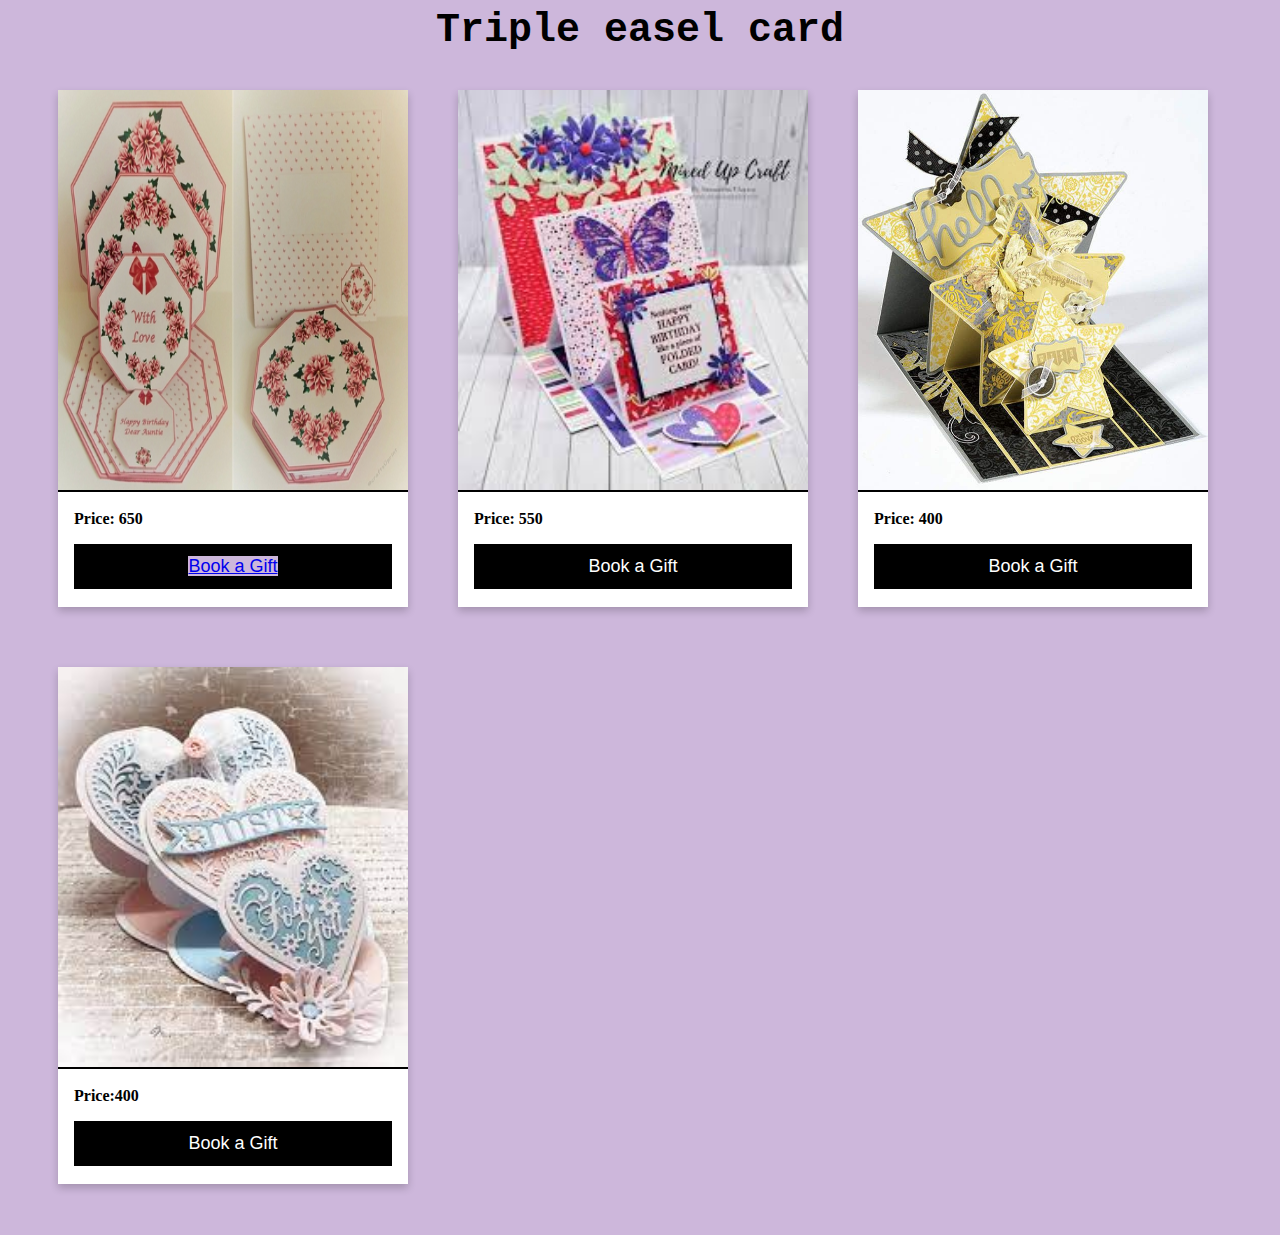
<file: triple easel card.html>
<html>
<head>
<link href="assets/img/logo.png" rel="icon">
  <link href="assets/img/logo.png" rel="apple-touch-icon">
  <link href="assets/css/gift-item.css" rel="stylesheet">
</head>
<body>
<h1>Triple easel card</h1>
<div class="Size">
<div class="card">
  <img src="assets/img/easel card/1.jpg" alt="Avatar" style="width:100%">
  <div class="container">
  <p class="price">Price: 650</p>
  <p><button ><a href="payment-portal.html"><a href="payment-portal.html">Book a Gift</button></p>
  </div>
</div>
</div>
<div class="Size">
<div class="card">
  <img src="assets/img/easel card/2.jpg" alt="Avatar" style="width:100%">
  <div class="container">
  <p class="price">Price: 550</p>
  <p><button >Book a Gift</button></p>
  </div>
</div>
</div>
<div class="Size">
<div class="card">
  <img src="assets/img/easel card/3.jpg" alt="Avatar" style="width:100%">
  <div class="container">
  <p class="price">Price: 400</p>
  <p><button >Book a Gift</button></p>
  </div>
</div>
</div>
<div class="Size">
<div class="card">
  <img src="assets/img/easel card/4.jpg" alt="Avatar" style="width:100%">
  <div class="container">
  <p class="price">Price:400</p>
  <p><button >Book a Gift</button></p>
  </div>
</div>
</body>
</html>
</file>
<file: assets/css/gift-item.css>
*{
background-color: #cdb7db;
}

h1{
  text-align: center;
  font-family:monospace;
  font-size:40px;
}

.size{
  margin-left: 50px;
  width:350px;
  float: left;
  margin-bottom: 50px;
  margin-top: 10px;
}
.card {
  /* Add shadows to create the "card" effect */
  box-shadow: 0 4px 8px 0 rgba(0,0,0,0.2);
  transition: 0.3s;
  width: 100%;
  box-sizing: border-box;
}

/* On mouse-over, add a deeper shadow */
.card:hover {
  box-shadow: 0 8px 16px 0 rgba(0,0,0,0.2);
}

/* Add some padding inside the card container */
.container {
  background-color: white;
  border-top: 2px black solid;
  padding: 2px 16px;
}
.price
{
  background-color: white;
  font-weight: bold;
  color: black;
}
.card button {
  border: none;
  outline: 0;
  padding: 12px;
  color: white;
  background-color: #000;
  text-align: center;
  cursor: pointer;
  width: 100%;
  font-size: 18px;
  text-decoration: none;
  display: inline-block;
}

.card button:hover {
  opacity: 0.7;
}

img{
height: 400px;
width: 300px;
}
</file>
<file: assets/css/style.css>
body
 {font-family: "Open Sans", sans-serif;
  color: #000000;
}
a {
  color:#7e1b28;
  text-decoration: none;
}

a:hover {
  color:#7e1b28;
  text-decoration: none;
}

h1{
  font-family: Pacifico;
  font-weight: bold;
  color:Black;
}
 h2, h3, h4, h5, h6 {
  font-family: "Playfair Display", serif;
}

/*--------------------------------------------------------------
# Preloader
--------------------------------------------------------------*/
#preloader {
  position: fixed;
  top: 0;
  left: 0;
  right: 0;
  bottom: 0;
  z-index: 9999;
  overflow: hidden;
  background: #1a1814;
}

#preloader:before {
  content: "";
  position: fixed;
  top: calc(50% - 30px);
  left: calc(50% - 30px);
  border: 6px solid #1a1814;
  border-top-color:#7e1b28;
  border-bottom-color:#7e1b28;
  border-radius: 50%;
  width: 60px;
  height: 60px;
  -webkit-animation: animate-preloader 1s linear infinite;
  animation: animate-preloader 1s linear infinite;
}

@-webkit-keyframes animate-preloader {
  0% {
    transform: rotate(0deg);
  }
  100% {
    transform: rotate(360deg);
  }
}

@keyframes animate-preloader {
  0% {
    transform: rotate(0deg);
  }
  100% {
    transform: rotate(360deg);
  }
}

/*--------------------------------------------------------------
# Back to top button
--------------------------------------------------------------*/
.back-to-top {
  position: fixed;
  visibility: hidden;
  opacity: 0;
  right: 15px;
  bottom: 15px;
  z-index: 996;
  width: 44px;
  height: 44px;
  border-radius: 50px;
  transition: all 0.4s;
  border: 2px solid#7e1b28;
}

.back-to-top i {
  font-size: 28px;
  color:#7e1b28;
  line-height: 0;
}

.back-to-top:hover {
  background:#7e1b28;
  color: #1a1814;
}

.back-to-top:hover i {
  color: #444444;
}

.back-to-top.active {
  visibility: visible;
  opacity: 1;
}

/*--------------------------------------------------------------
# Disable aos animation delay on mobile devices
--------------------------------------------------------------*/
@media screen and (max-width: 768px) {
  [data-aos-delay] {
    transition-delay: 0 !important;
  }
}

/*--------------------------------------------------------------
# Top Bar
--------------------------------------------------------------*/
#topbar {
  height: 40px;
  font-size: 14px;
  transition: all 0.5s;
  z-index: 996;
}

#topbar.topbar-scrolled {
  top: -40px;
}

#topbar .contact-info i {
  font-style: normal;
  color: #d9ba85;
}

#topbar .contact-info i span {
  padding-left: 5px;
  color: #fff;
}

#topbar .languages ul {
  display: flex;
  flex-wrap: wrap;
  list-style: none;
  padding: 0;
  margin: 0;
  color:#7e1b28;
}

#topbar .languages ul a {
  color: white;
}

#topbar .languages ul li + li {
  padding-left: 10px;
}

#topbar .languages ul li + li::before {
  display: inline-block;
  padding-right: 10px;
  color: rgba(255, 255, 255, 0.5);
  content: "/";
}

/*--------------------------------------------------------------
# Header
--------------------------------------------------------------*/
#header {
  color:white ;
 background-image: linear-gradient(to top, #f3e7e9 0%, #e3eeff 99%, #e3eeff 100%);
   border-bottom: 1px solid rgba(12, 11, 9, 0.6);
  transition: all 0.5s;
  z-index: 997;
  padding: 15px 0;
  top:30px;
}

#header.header-scrolled {
  top: 0;
  background: rgba(0, 0, 0, 0.85);
background-image: linear-gradient(to top, #f3e7e9 0%, #e3eeff 99%, #e3eeff 100%);
 border-bottom: 1px solid #37332a;
}
#header .logo img {
  height:inherit;
  width:inherit;
  max-width: 400px;
  max-height:62px;
  margin-bottom:15px;
}

/*--------------------------------------------------------------
# Book a table button Menu
--------------------------------------------------------------*/
.book-a-table-btn {
  margin: 0 0 0 15px;
  border: 2px solid#7e1b28;
  color: #fff;
  border-radius: 50px;
  padding: 8px 25px}
  text-transform: uppercase;
  font-size: 13px;
  font-weight: 500;
  letter-spacing: 1px;
  transition: 0.3s;
}

.book-a-table-btn:hover {
  background:#885fb9;
  color: #fff;
}

@media (max-width: 992px) {
  .book-a-table-btn {
    margin: 0 15px 0 0;
    padding: 8px 8px;
  }
}

/*--------------------------------------------------------------
# Navigation Menu
--------------------------------------------------------------*/
/**
* Desktop Navigation 
*/
.navbar {
  padding: 0;
}

.navbar ul {
  margin: 0;
  padding: 0;
  display: flex;
  list-style: none;
  align-items: center;
}

.navbar li {
  position: relative;
}

.navbar a, .navbar a:focus {
  display: flex;
  align-items: center;
  justify-content: space-between;
  padding: 10px 0 10px 30px;
  color: black;
  white-space: nowrap;
  transition: 0.3s;
  font-size: 17px;
}

.navbar a i, .navbar a:focus i {
  font-size: 12px;
  line-height: 0;
  margin-left: 5px;
}

.navbar a:hover, .navbar .active, .navbar .active:focus, .navbar li:hover > a {
  color:#7e1b28;
}
input[type=text], input[type=password] {
  width: 100%;
  padding: 12px 20px;
  margin: 8px 0;
  display: inline-block;
  border: 1px solid #ccc;
  box-sizing: border-box;
}

/* Set a style for all buttons */
button  {
  background-color:transparent;
  color: white;
  padding: 14px 20px;
  margin: 8px 0;
  border: none;
  cursor: pointer;
  width: 100%;
}

button:hover {
  opacity: 0.8;
}

/* Extra styles for the cancel button */
.cancelbtn {
  width: auto;
  padding: 10px 18px;
  background-color: #f44336;
}

/* Center the image and position the close button */
.imgcontainer {
  text-align: center;
  margin: 24px 0 12px 0;
  position: relative;
}

img.avatar {
  width: 180px;
  height:180px;
  border-radius: 50%;
}

.container {
  padding: 16px;
}

span.psw {
  color: black;
  float: right;
}

/* The Modal (background) */
.modal {
  display: none; /* Hidden by default */
  position: fixed; /* Stay in place */
  z-index: 1; /* Sit on top */
  left: 0;
  top: 0;
  width: 100%; /* Full width */
  height: 100%; /* Full height */
  overflow: auto; /* Enable scroll if needed */
  background-color: rgb(0,0,0); /* Fallback color */
  background-color: rgba(0,0,0,0.4); /* Black w/ opacity */
  padding-top: 60px;
}

/* Modal Content/Box */
.modal-content {
  color: black;
  background-color: #fefefe;
  margin: 5% auto 15% auto; /* 5% from the top, 15% from the bottom and centered */
  border: 1px solid #888;
  width: 80%; /* Could be more or less, depending on screen size */
}

/* The Close Button (x) */
.close {
  position: absolute;
  right: 25px;
  top: 0;
  color: #000;
  font-size: 35px;
  font-weight: bold;
}

.close:hover,
.close:focus {
  color: red;
  cursor: pointer;
}

/* Add Zoom Animation */
.animate {
  -webkit-animation: animatezoom 0.6s;
  animation: animatezoom 0.6s
}

@-webkit-keyframes animatezoom {
  from {-webkit-transform: scale(0)} 
  to {-webkit-transform: scale(1)}
}
  
@keyframes animatezoom {
  from {transform: scale(0)} 
  to {transform: scale(1)}
}

/* Change styles for span and cancel button on extra small screens */
@media screen and (max-width: 300px) {
  span.psw {
     display: block;
     float: none;
  }
  .cancelbtn {
     width: 100%;
  }
}

/**
* Mobile Navigation 
*/
.mobile-nav-toggle {
  color: #fff;
  font-size: 28px;
  cursor: pointer;
  display: none;
  line-height: 0;
  transition: 0.5s;
}

@media (max-width: 991px) {
  .mobile-nav-toggle {
    display: block;
  }
  .navbar ul {
    display: none;
  }
}

.navbar-mobile {
  position: fixed;
  overflow: hidden;
  top: 0;
  right: 0;
  left: 0;
  bottom: 0;
  background: rgba(0, 0, 0, 0.9);
  transition: 0.3s;
  z-index: 999;
}

.navbar-mobile .mobile-nav-toggle {
  position: absolute;
  top: 15px;
  right: 15px;
}

.navbar-mobile ul {
  display: block;
  position: absolute;
  top: 55px;
  right: 15px;
  bottom: 15px;
  left: 15px;
  padding: 10px 0;
  border-radius: 6px;
  background-color: #fff;
  overflow-y: auto;
  transition: 0.3s;
}

.navbar-mobile a {
  padding: 10px 20px;
  font-size: 15px;
  color: #1a1814;
}

.navbar-mobile a:hover, .navbar-mobile .active, .navbar-mobile li:hover > a {
  color:#7e1b28;
}

.navbar-mobile .getstarted {
  margin: 15px;
}



/*--------------------------------------------------------------
# Hero Section
--------------------------------------------------------------*/
#hero {
  width: 100%;
  height: 100vh;
  background: url("../img/hero-bg.jpg") top center;
  background-size: cover;
  position: relative;
  padding: 0;
}

#hero:before {
  content: "";
  background: rgba(0, 0, 0, 0.5);
  position: absolute;
  bottom: 0;
  top: 0;
  left: 0;
  right: 0;
}

#hero .container {
  padding-top: 110px;
}

@media (max-width: 992px) {
  #hero .container {
    padding-top: 98px;
  }
}

#hero h1 {
  margin: 0;
  font-size: 48px;
  font-weight: 700;
  line-height: 56px;
  color: #fff;
  font-family: "Poppins", sans-serif;
}

#hero h1 span {
  color:#7e1b28;
}

#hero h2 {
  color: #eee;
  margin-bottom: 10px 0 0 0;
  font-size: 22px;
}

#hero .btns {
  margin-top: 30px;
}

#hero .btn-menu, #hero .btn-book {
  font-weight: 600;
  font-size: 13px;
  letter-spacing: 0.5px;
  text-transform: uppercase;
  display: inline-block;
  padding: 12px 30px;
  border-radius: 50px;
  transition: 0.3s;
  line-height: 1;
  color: white;
  border: 2px solid#7e1b28;
}

#hero .btn-menu:hover, #hero .btn-book:hover {
  background:#7e1b28;
  color: #fff;
}

#hero .btn-book {
  margin-left: 15px;
}


@media (min-width: 1024px) {
  #hero {
    background-attachment: fixed;
  }
}

@media (max-width: 992px) {
  #hero .play-btn {
    margin-top: 30px;
  }
}

@media (max-height: 500px) {
  #hero {
    height: auto;
  }
  #hero .container {
    padding-top: 130px;
    padding-bottom: 60px;
  }
}

@media (max-width: 768px) {
  #hero h1 {
    font-size: 28px;
    line-height: 36px;
  }
  #hero h2 {
    font-size: 18px;
    line-height: 24px;
  }
}

@-webkit-keyframes pulsate-btn {
  0% {
    transform: scale(0.6, 0.6);
    opacity: 1;
  }
  100% {
    transform: scale(1, 1);
    opacity: 0;
  }
}

@keyframes pulsate-btn {
  0% {
    transform: scale(0.6, 0.6);
    opacity: 1;
  }
  100% {
    transform: scale(1, 1);
    opacity: 0;
  }
}

/*--------------------------------------------------------------
# Sections General
--------------------------------------------------------------*/
section {
  padding: 60px 0;
  overflow: hidden;
}

.section-bg {
  /*background:linear-gradient(to right,#fbd3e9,#bb377d);*/
background-image: linear-gradient(to top, #f3e7e9 0%, #e3eeff 99%, #e3eeff 100%);
}

.section-title {
  padding-bottom: 40px;
}

.section-title h2 {
  font-size: 14px;
  font-weight: 500;
  padding: 0;
  line-height: 1px;
  margin: 0 0 5px 0;
  letter-spacing: 2px;
  text-transform: uppercase;
  color: #aaaaaa;
  font-family: "Poppins", sans-serif;
}

.section-title h2::after {
  content: "";
  width: 120px;
  height: 1px;
  display: inline-block;
  background: rgba(255, 255, 255, 0.2);
  margin: 4px 10px;
}

.section-title p {
  margin: 0;
  margin: 0;
  font-size: 36px;
  font-weight: 700;
  font-family: "Playfair Display", serif;
  color:black;
}

/*--------------------------------------------------------------
# About
--------------------------------------------------------------*/
.breadcrumbs {
  padding: 15px 0;
  background: #1d1b16;
  margin-top: 110px;
}

@media (max-width: 992px) {
  .breadcrumbs {
    margin-top: 98px;
  }
}

.breadcrumbs h2 {
  font-size: 26px;
  font-weight: 300;
}

.breadcrumbs ol {
  display: flex;
  flex-wrap: wrap;
  list-style: none;
  padding: 0;
  margin: 0;
  font-size: 14px;
}

.breadcrumbs ol li + li {
  padding-left: 10px;
}

.breadcrumbs ol li + li::before {
  display: inline-block;
  padding-right: 10px;
  color: #37332a;
  content: "/";
}

@media (max-width: 768px) {
  .breadcrumbs .d-flex {
    display: block !important;
  }
  .breadcrumbs ol {
    display: block;
  }
  .breadcrumbs ol li {
    display: inline-block;
  }
}

/*--------------------------------------------------------------
# About
--------------------------------------------------------------*/
.about {
  background: url("../img/about-bg.jpg") center center;
  background-size: cover;
  position: relative;
  padding: 80px 0;
}

.about:before {
  content: "";
 background-image: linear-gradient(to top, #f3e7e9 0%, #e3eeff 99%, #e3eeff 100%); position: absolute;
  bottom: 0;
  top: 0;
  left: 0;
  right: 0;
}

.about .about-img {
  position: relative;
  transition: .5s;
}

.about .about-img img {
  max-width: 100%;
  height: 480px;
  border: 4px solid rgba(255, 255, 255, 0.2);
  position: relative;
}

.about .about-img::before {
  position: absolute;
  left: 20px;
  top: 20px;
  width: 60px;
  height: 60px;
  z-index: 1;
  content: '';
  /*border-left: 5px solid#7e1b28;
  border-top: 5px solid#7e1b28;*/
  transition: .5s;
}

.about .about-img::after {
  position: absolute;
  right: 20px;
  bottom: 20px;
  width: 60px;
  height: 60px;
  z-index: 2;
  content: '';
  /*border-right: 5px solid#7e1b28;
  border-bottom: 5px solid#7e1b28;*/
  transition: .5s;
}

.about .about-img:hover {
  transform: scale(1.03);
}

.about .about-img:hover::before {
  left: 10px;
  top: 10px;
}

.about .about-img:hover::after {
  right: 10px;
  bottom: 10px;
}

.about .content h3 {
  font-weight: 600;
  font-size: 26px;
}

.about .content ul {
  list-style: none;
  padding: 0;
}

.about .content ul li {
  padding-bottom: 10px;
}

.about .content ul i {
  font-size: 20px;
  padding-right: 4px;
  color:black;
}

.about .content p:last-child {
  margin-bottom: 0;
}

@media (min-width: 1024px) {
  .about {
    background-attachment: fixed;
  }
}

/*--------------------------------------------------------------
# Why Us
--------------------------------------------------------------*/
.why-us .box {
  padding: 50px 30px;
  box-shadow: 0px 2px 15px rgba(0, 0, 0, 0.1);
  transition: all ease-in-out 0.3s;
   background-image: linear-gradient(to top, #f3e7e9 0%, #e3eeff 99%, #e3eeff 100%);
}

.why-us .box span {
  display: block;
  font-size: 28px;
  font-weight: 700;
  color:#7e1b28;

}

.why-us .box h4 {
  font-size: 24px;
  font-weight: 600;
  padding: 0;
  margin: 20px 0;
  color: white/* rgba(255, 255, 255, 0.8)*/;
}

.why-us .box p {
  color: Black;
  font-size: 15px;
  margin: 0;
  padding: 0;
}

.why-us .box:hover {
  background:#7e1b28;
  padding: 30px 30px 70px 30px;
  box-shadow: 10px 15px 30px rgba(0, 0, 0, 0.18);
}

.why-us .box:hover span, .why-us .box:hover h4, .why-us .box:hover p {
  color: #fff;
}

/*--------------------------------------------------------------
# Menu Section
--------------------------------------------------------------*/
.menu #menu-flters {
  padding: 0;
  margin: 0 auto 0 auto;
  list-style: none;
  text-align: center;
  border-radius: 50px;
}

.menu #menu-flters li {
  cursor: pointer;
  display: inline-block;
  padding: 8px 12px 10px 12px;
  font-size: 16px;
  font-weight: 500;
  line-height: 1;
  color: black;
  margin-bottom: 10px;
  transition: all ease-in-out 0.3s;
  border-radius: 50px;
  font-family: "Playfair Display", serif;
  text-decoration: none;
}

.menu #menu-flters li:hover, .menu #menu-flters li.filter-active {
  color:#7e1b28;
  text-decoration: none;
}

.menu #menu-flters li:last-child {
  margin-right: 0;
}

.menu .menu-item {
  margin-top: 50px;
}

.menu .menu-img {
  width: 70px;
  height: 70px;
  border-radius: 50%;
  float: left;
  border: 3px solid rgba(255, 255, 255, 0.2);
}

.menu .menu-content {
  margin-left: 85px;
  overflow: hidden;
  display: flex;
  justify-content: space-between;
  position: relative;
  text-decoration: none;
}

.menu .menu-content::after {
  content: "......................................................................"
 "...................................................................."
 "....................................................................";
  position: absolute;
  left: 20px;
  right: 0;
  top: -4px;
  z-index: 1;
  color: #bab3a6;
  font-family: Arial, "Helvetica Neue", Helvetica, sans-serif;
}

.menu .menu-content a {
  padding-right: 10px;
  background:White;
  position: relative;
  z-index: 3;
  font-weight: 700;
  color:black;
  transition: 0.3s;
  border-radius: 5px;
}

.menu .menu-content a:hover {
  color:#7e1b28;
}

.menu .menu-content span {
  background: #1a1814;
  position: relative;
  z-index: 3;
  padding: 0 10px;
  font-weight: 600;
  color:#7e1b28;
}

.menu .menu-ingredients {
  margin-left: 85px;
  font-style: italic;
  font-size: 14px;
  font-family: "Poppins", sans-serif;
  color:black;
}

/*--------------------------------------------------------------
# Specials
--------------------------------------------------------------*/
.Specials{
  overflow: hidden;
}

.Specials.nav-tabs {
  border: 0;
}

.Specials.nav-link {
  border: 0;
  padding: 12px 15px;
  transition: 0.3s;
  color: #fff;
  border-radius: 0;
  border-right: 2px solid#7e1b28;
  font-weight: 600;
  font-size: 15px;
}

.Specials.nav-link:hover {
  color:#7e1b28;
}

.Specials.nav-link.active {
  color: #1a1814;
  background:#7e1b28;
  border-color:#7e1b28;
}

.Specials.nav-link:hover {
  border-color:#7e1b28;
}

.Specials.tab-pane.active {
  -webkit-animation: fadeIn 0.5s ease-out;
  animation: fadeIn 0.5s ease-out;
}

.Specials.details h3 {
  font-size: 26px;
  font-weight: 600;
  margin-bottom: 20px;
  color: #fff;
}

.Specials.details p {
  color: #aaaaaa;
}

.Specials.details p:last-child {
  margin-bottom: 0;
}

@media (max-width: 992px) {
  .Specials.nav-link {
    border: 0;
    padding: 15px;
  }
}
 button{

  background-color: green;
  color: white;
  text-align: center;
  text-decoration: none;
  display: inline-block;
}
/*--------------------------------------------------------------
# Book A Table
--------------------------------------------------------------*/
.book-a-table .php-email-form {
  width: 100%;
}

.book-a-table .php-email-form .form-group {
  padding-bottom: 8px;
}

.book-a-table .php-email-form .validate {
  display: none;
  color: red;
  margin: 0 0 15px 0;
  font-weight: 400;
  font-size: 13px;
}

.book-a-table .php-email-form .error-message {
  display: none;
  color: #fff;
  background: #ed3c0d;
  text-align: left;
  padding: 15px;
  font-weight: 600;
}

.book-a-table .php-email-form .error-message br + br {
  margin-top: 25px;
}

.book-a-table .php-email-form .sent-message {
  display: none;
  color: #fff;
  background: #18d26e;
  text-align: center;
  padding: 15px;
  font-weight: 600;
}

.book-a-table .php-email-form .loading {
  display: none;
  text-align: center;
  padding: 15px;
}

.book-a-table .php-email-form .loading:before {
  content: "";
  display: inline-block;
  border-radius: 50%;
  width: 24px;
  height: 24px;
  margin: 0 10px -6px 0;
  border: 3px solid#7e1b28;
  border-top-color: #1a1814;
  -webkit-animation: animate-loading 1s linear infinite;
  animation: animate-loading 1s linear infinite;
}

.book-a-table .php-email-form input, .book-a-table .php-email-form textarea {
  border-radius: 0;
  box-shadow: none;
  font-size: 14px;
  background: #0c0b09;
  border-color: #625b4b;
  color: white;
}

.book-a-table .php-email-form input::-webkit-input-placeholder, .book-a-table .php-email-form textarea::-webkit-input-placeholder {
  color: #a49b89;
}

.book-a-table .php-email-form input::-moz-placeholder, .book-a-table .php-email-form textarea::-moz-placeholder {
  color: #a49b89;
}

.book-a-table .php-email-form input::placeholder, .book-a-table .php-email-form textarea::placeholder {
  color: #a49b89;
}

.book-a-table .php-email-form input:focus, .book-a-table .php-email-form textarea:focus {
  border-color:#7e1b28;
}

.book-a-table .php-email-form input {
  height: 44px;
}

.book-a-table .php-email-form textarea {
  padding: 10px 12px;
}

.book-a-table .php-email-form button[type="submit"] {
  background:#7e1b28;
  border: 0;
  padding: 10px 35px;
  color: #fff;
  transition: 0.4s;
  border-radius: 50px;
}

.book-a-table .php-email-form button[type="submit"]:hover {
  background: #d3af71;
}


/*# Contact
--------------------------------------------------------------*/
.contact {
  width: 100%;
   background-image: linear-gradient(to top, #f3e7e9 0%, #e3eeff 99%, #e3eeff 100%); position: absolute;
}

.contact .info i {
  font-size: 20px;
  float: left;
  width: 44px;
  height: 44px;
  background:#7e1b28;
  color: white;
  display: flex;
  justify-content: center;
  align-items: center;
  border-radius: 50px;
  transition: all 0.3s ease-in-out;
}

.contact .info h4 {
  padding: 0 0 0 60px;
  font-size: 18px;
  font-weight: 500;
  margin-bottom: 5px;
  font-family: "Poppins", sans-serif;
}

.contact .info p {
  padding: 0 0 0 60px;
  margin-bottom: 0;
  font-size: 14px;
  color: #bab3a6;
}

.contact .info .open-hours, .contact .info .email, .contact .info .phone {
  margin-top: 40px;
}

.contact .php-email-form {
  width: 100%;
}

.contact .php-email-form .form-group {
  padding-bottom: 8px;
}

.contact .php-email-form .validate {
  display: none;
  color: red;
  margin: 0 0 15px 0;
  font-weight: 400;
  font-size: 13px;
}

.contact .php-email-form .error-message {
  display: none;
  color: #fff;
  background: #ed3c0d;
  text-align: center;
  padding: 15px;
  font-weight: 600;
}

.contact .php-email-form .sent-message {
  display: none;
  color: #fff;
  background: #18d26e;
  text-align: center;
  padding: 15px;
  font-weight: 600;
}

.contact .php-email-form .loading {
  display: none;
  text-align: center;
  padding: 15px;
}

.contact .php-email-form .loading:before {
  content: "";
  display: inline-block;
  border-radius: 50%;
  width: 24px;
  height: 24px;
  margin: 0 10px -6px 0;
  border: 3px solid#7e1b28;
  border-top-color: #1a1814;
  -webkit-animation: animate-loading 1s linear infinite;
  animation: animate-loading 1s linear infinite;
}

.contact .php-email-form input, .contact .php-email-form textarea {
  border-radius: 0;
  box-shadow: none;
  font-size: 14px;
  background: #0c0b09;
  border-color: #625b4b;
  color: white;
}

.contact .php-email-form input::-webkit-input-placeholder, .contact .php-email-form textarea::-webkit-input-placeholder {
  color: #a49b89;
}

.contact .php-email-form input::-moz-placeholder, .contact .php-email-form textarea::-moz-placeholder {
  color: #a49b89;
}

.contact .php-email-form input::placeholder, .contact .php-email-form textarea::placeholder {
  color: #a49b89;
}

.contact .php-email-form input:focus, .contact .php-email-form textarea:focus {
  border-color:#7e1b28;
}

.contact .php-email-form input {
  height: 44px;
}

.contact .php-email-form textarea {
  padding: 10px 12px;
}

.contact .php-email-form button[type="submit"] {
  background:#7e1b28;
  border: 0;
  padding: 10px 35px;
  color: #fff;
  transition: 0.4s;
  border-radius: 50px;
}

.contact .php-email-form button[type="submit"]:hover {
  background: #d3af71;
}

@-webkit-keyframes animate-loading {
  0% {
    transform: rotate(0deg);
  }
  100% {
    transform: rotate(360deg);
  }
}

@keyframes animate-loading {
  0% {
    transform: rotate(0deg);
  }
  100% {
    transform: rotate(360deg);
  }
}

/*--------------------------------------------------------------
# Footer
--------------------------------------------------------------*/
#footer {
  background: black;
  padding: 0 0 30px 0;
  color: #fff;
  font-size: 14px;
}

#footer .footer-top {
  background: #0c0b09;
  border-top: 1px solid #37332a;
  border-bottom: 1px solid #28251f;
  padding: 60px 0 30px 0;
}

#footer .footer-top .footer-info {
  margin-bottom: 30px;
}

#footer .footer-top .footer-info h3 {
  font-size: 24px;
  margin: 0 0 20px 0;
  padding: 2px 0 2px 0;
  line-height: 1;
  font-weight: 300;
  text-transform: uppercase;
  font-family: "Poppins", sans-serif;
}

#footer .footer-top .footer-info p {
  font-size: 14px;
  line-height: 24px;
  margin-bottom: 0;
  font-family: "Playfair Display", serif;
  color: #fff;
}

#footer .footer-top .social-links a {
  font-size: 18px;
  display: inline-block;
  background: #28251f;
  color: #fff;
  line-height: 1;
  padding: 8px 0;
  margin-right: 4px;
  border-radius: 50%;
  text-align: center;
  width: 36px;
  height: 36px;
  transition: 0.3s;
}

#footer .footer-top .social-links a:hover {
  background:#7e1b28;
  color: #fff;
  text-decoration: none;
}

#footer .footer-top h4 {
  font-size: 16px;
  font-weight: 600;
  color: #fff;
  position: relative;
  padding-bottom: 12px;
}

#footer .footer-top .footer-links {
  margin-bottom: 30px;
}

#footer .footer-top .footer-links ul {
  list-style: none;
  padding: 0;
  margin: 0;
}

#footer .footer-top .footer-links ul i {
  padding-right: 2px;
  color:#7e1b28;
  font-size: 18px;
  line-height: 1;
}

#footer .footer-top .footer-links ul li {
  padding: 10px 0;
  display: flex;
  align-items: center;
}

#footer .footer-top .footer-links ul li:first-child {
  padding-top: 0;
}

#footer .footer-top .footer-links ul a {
  color: #fff;
  transition: 0.3s;
  display: inline-block;
  line-height: 1;
}

#footer .footer-top .footer-links ul a:hover {
  color:#7e1b28;
}

#footer .footer-top .footer-newsletter form {
  margin-top: 30px;
  background: #28251f;
  padding: 6px 10px;
  position: relative;
  border-radius: 50px;
  border: 1px solid #454035;
}

#footer .footer-top .footer-newsletter form input[type="email"] {
  border: 0;
  padding: 4px;
  width: calc(100% - 110px);
  background: #28251f;
  color: white;
}

#footer .footer-top .footer-newsletter form input[type="submit"] {
  position: absolute;
  top: -1px;
  right: -1px;
  bottom: -1px;
  border: 0;
  background: none;
  font-size: 16px;
  padding: 0 20px 2px 20px;
  background:#7e1b28;
  color: #fff;
  transition: 0.3s;
  border-radius: 50px;
}

#footer .footer-top .footer-newsletter form input[type="submit"]:hover {
  background: #d3af71;
}

#footer .copyright {
  text-align: center;
  padding-top: 30px;
}

#footer .credits {
  padding-top: 10px;
  text-align: center;
  font-size: 13px;
  color: #fff;
}
</file>
